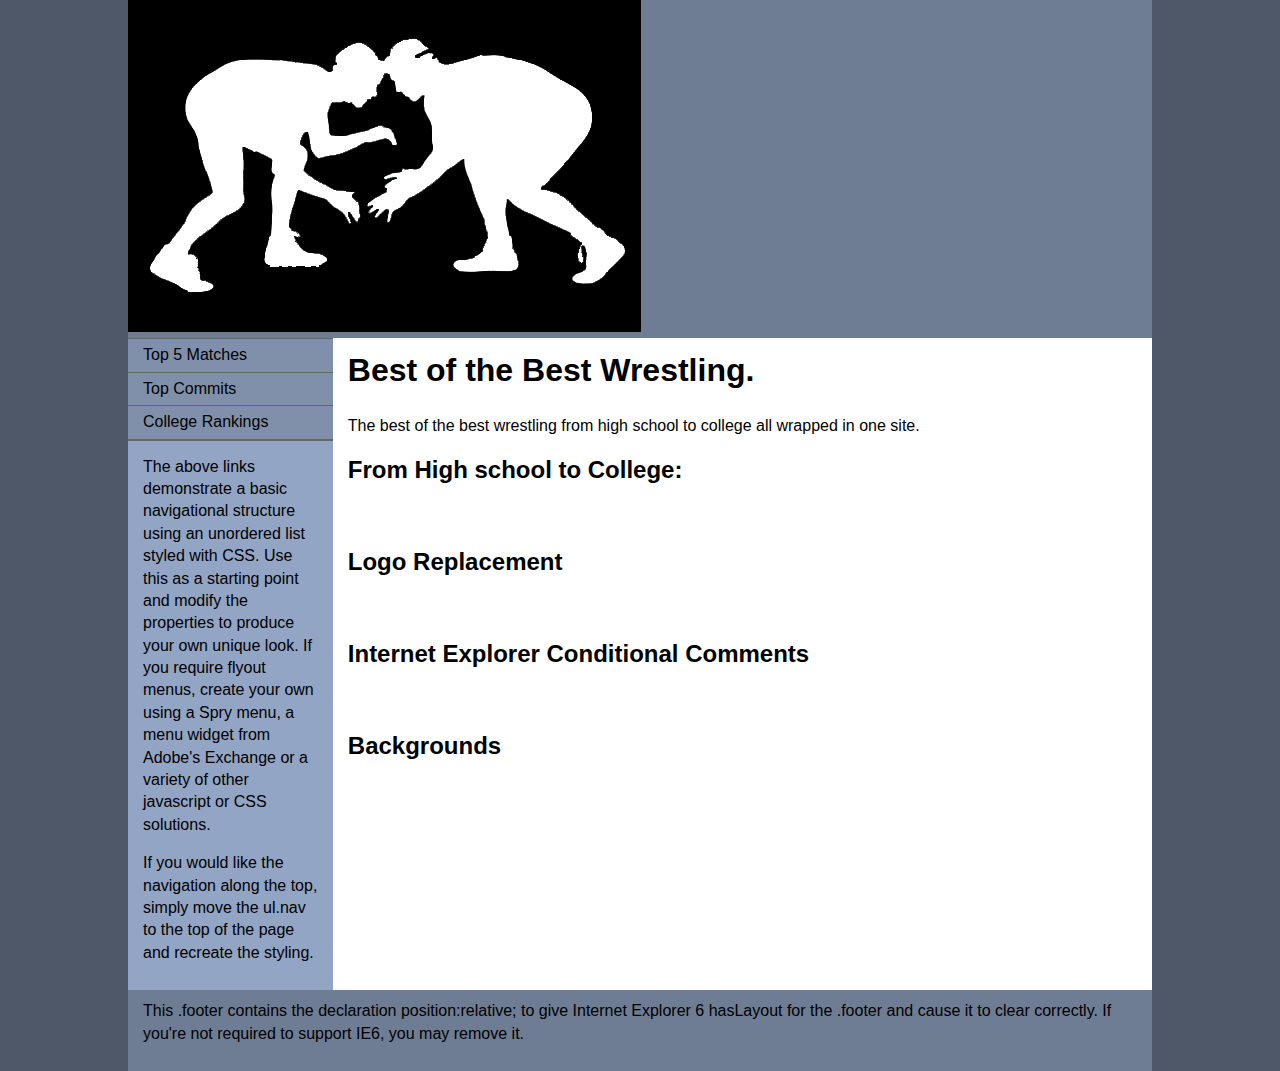
<file: wpd/Index.html>
<!doctype html>
<html>
<head>
<meta charset="utf-8">
<title>Homepage</title>
<link href="Main.css" rel="stylesheet" type="text/css"><!--[if lte IE 7]>
<style>
.content { margin-right: -1px; } /* this 1px negative margin can be placed on any of the columns in this layout with the same corrective effect. */
ul.nav a { zoom: 1; }  /* the zoom property gives IE the hasLayout trigger it needs to correct extra whiltespace between the links */
</style>
<![endif]-->
</head>

<body>

<div class="container">
  <div class="header"><a href="#"></a><img src="Images/logo.jpg">
    <!-- end .header --></div>
  <div class="sidebar1">
    <ul class="nav">
      <li><a href="top 10 matches/index.html">Top 5 Matches</a></li>
      <li><a href="top act/index.html">Top Commits</a></li>
      <li><a href="College Rankings/index.html">College Rankings</a></li>
      <li></li>
    </ul>
    <p> The above links demonstrate a basic navigational structure using an unordered list styled with CSS. Use this as a starting point and modify the properties to produce your own unique look. If you require flyout menus, create your own using a Spry menu, a menu widget from Adobe's Exchange or a variety of other javascript or CSS solutions.</p>
    <p>If you would like the navigation along the top, simply move the ul.nav to the top of the page and recreate the styling.</p>
    <!-- end .sidebar1 --></div>
  <div class="content">
    <h1>Best of the Best Wrestling.</h1>
    <p>The best of the best wrestling from high school to college all wrapped in one site.</p>
    <h2>From High school to College:</h2>
    <p>&nbsp;</p>
    <h2>Logo Replacement</h2>
    <p>&nbsp;</p>
    <h2>Internet Explorer Conditional Comments</h2>
    <p>&nbsp;</p>
    <h2>Backgrounds</h2>
    <p>&nbsp;</p>
    <!-- end .content --></div>
  <div class="footer">
    <p>This .footer contains the declaration position:relative; to give Internet Explorer 6 hasLayout for the .footer and cause it to clear correctly. If you're not required to support IE6, you may remove it.</p>
    <!-- end .footer --></div>
<!-- end .container --></div>
</body>
</html>
</file>
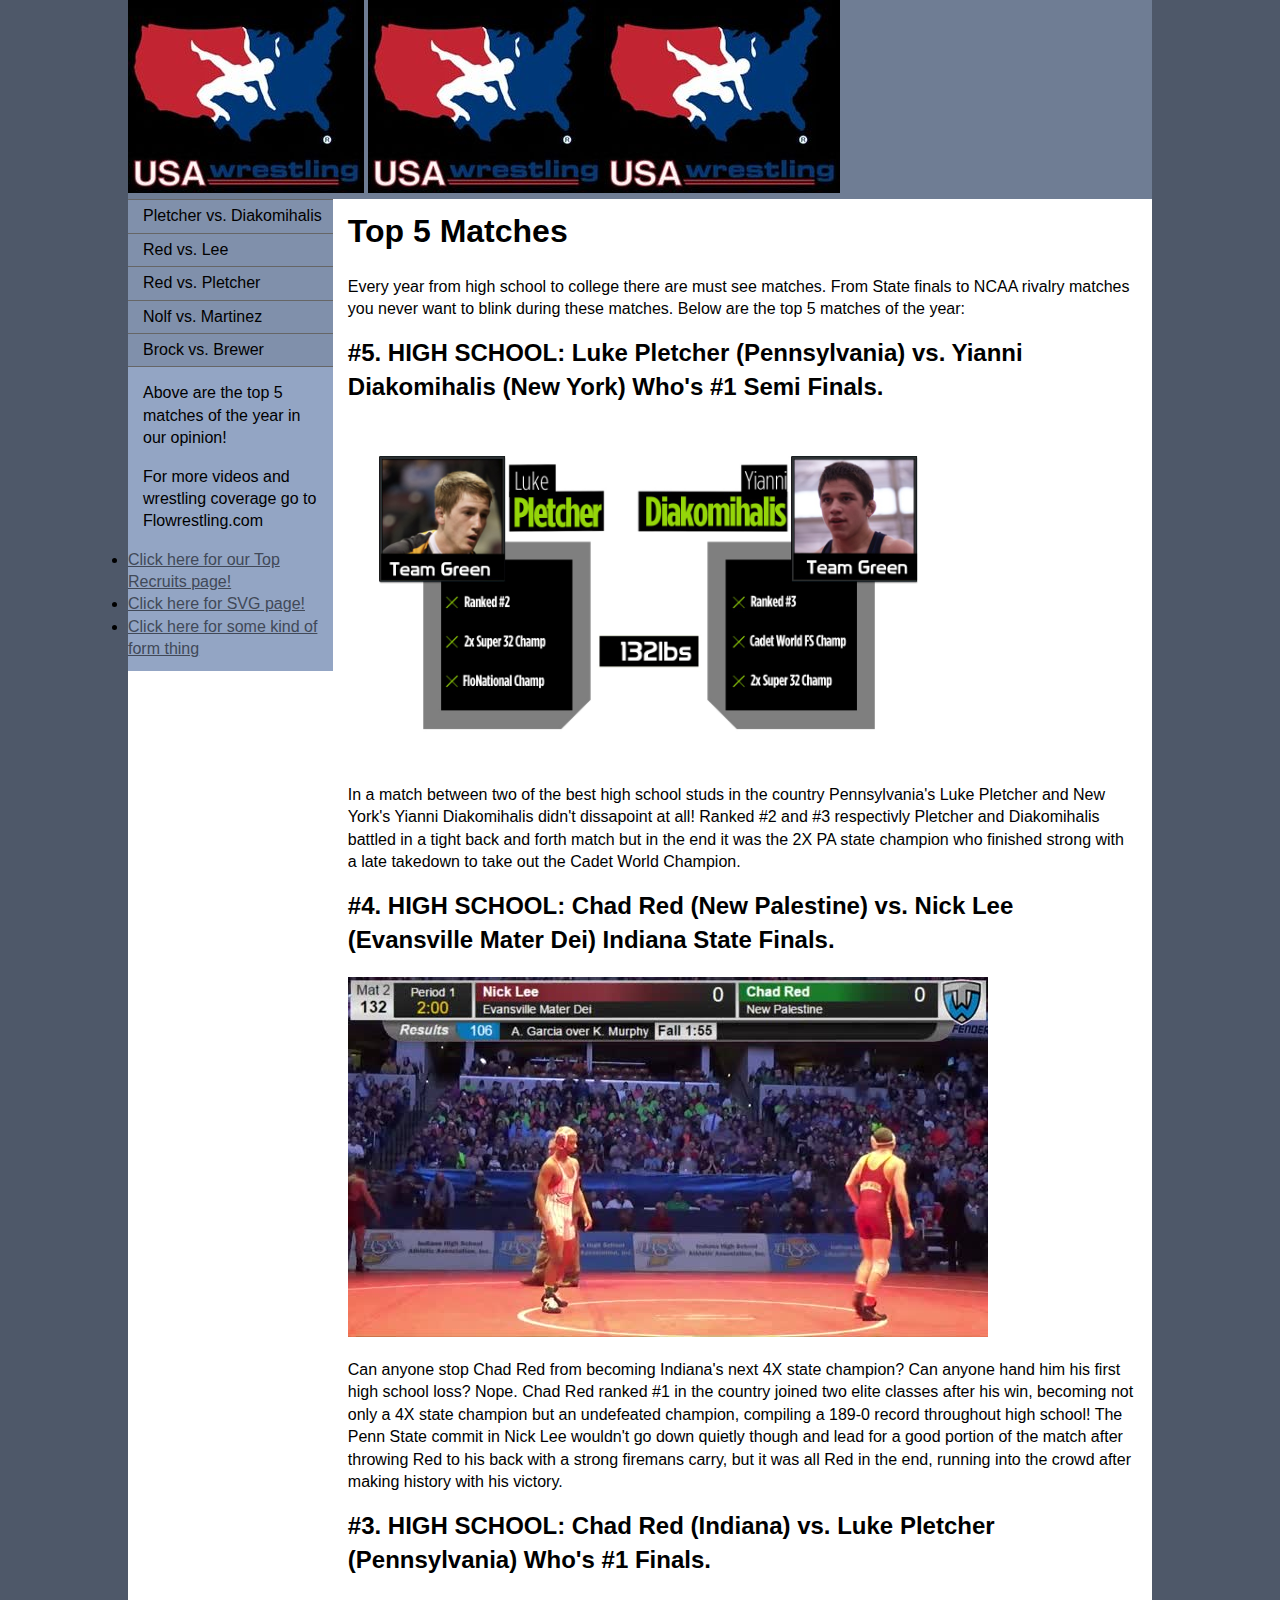
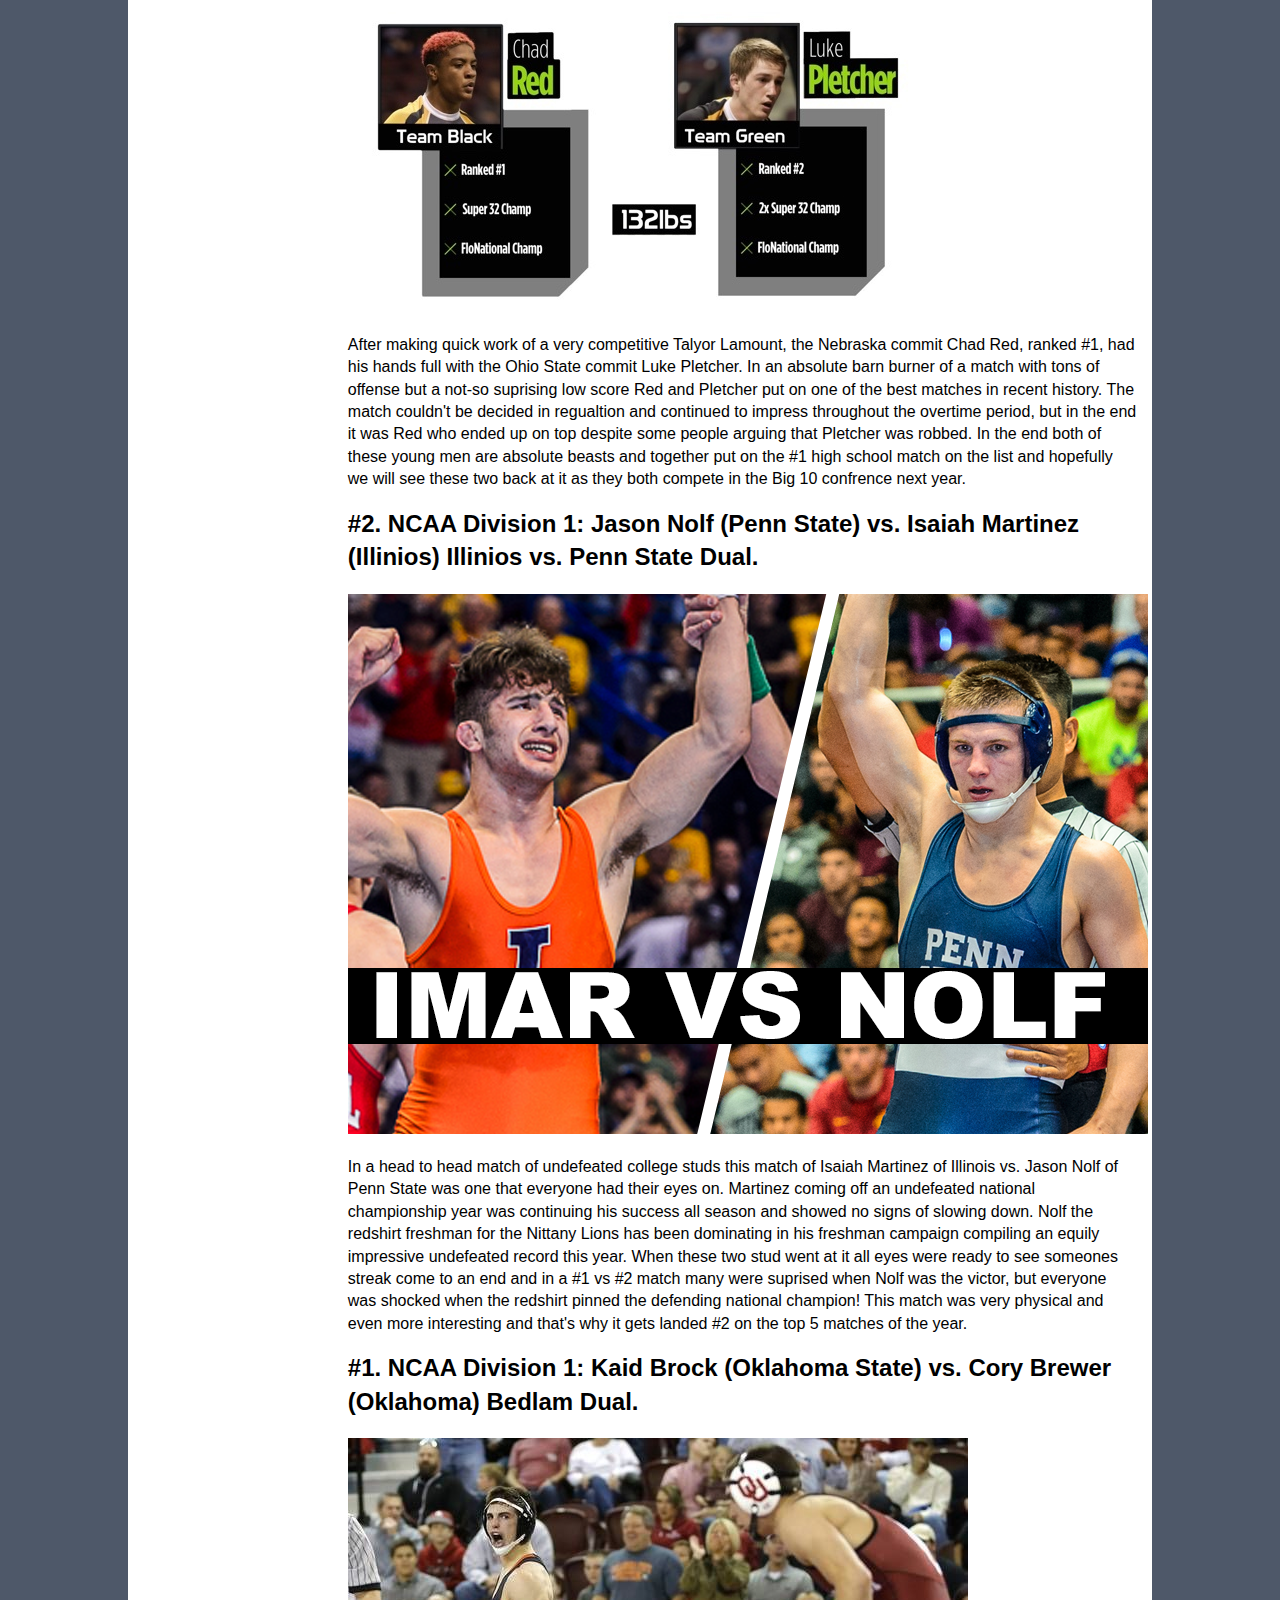
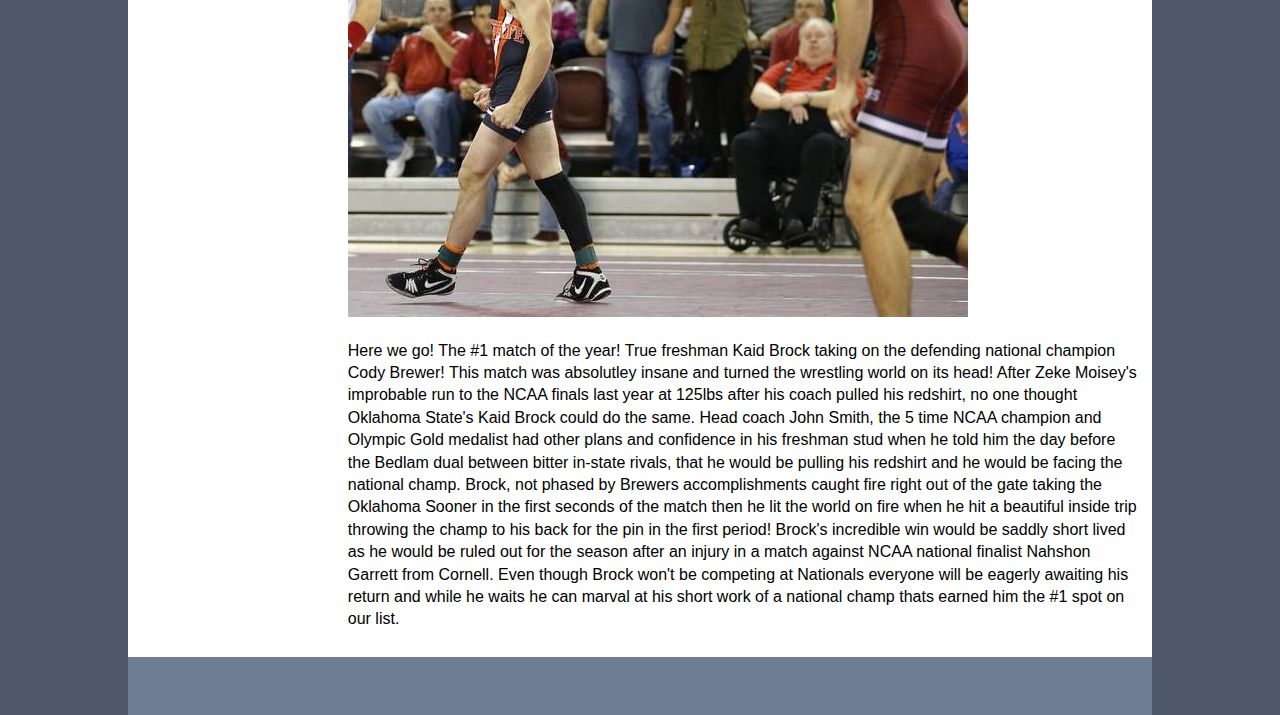
<file: wpd/index.html>
<!doctype html>
<html>
<head>
<meta charset="utf-8">
<title>Top 5  Matches</title>
<link href="Main.css" rel="stylesheet" type="text/css"><!--[if lte IE 7]>
<style>
.content { margin-right: -1px; } /* this 1px negative margin can be placed on any of the columns in this layout with the same corrective effect. */
ul.nav a { zoom: 1; }  /* the zoom property gives IE the hasLayout trigger it needs to correct extra whiltespace between the links */
</style>
<![endif]-->
</head>

<body>

<div class="container">
  <div class="header"><a href="#"><img src="Images/ncaalogo.jpg" ></a> 
    <!-- end .header --><a href="#"><img src="Images/ncaalogo.jpg" alt="" ></a><a href="#"><img src="Images/ncaalogo.jpg" alt="" ></a></div>
  <div class="sidebar1">
    <ul class="nav">
    <li><a href="http://www.flowrestling.org/video/798271-132lbs-match-luke-pletcher-pa-vs-yianni-diakomihalis-ny" target="_blank">Pletcher vs. Diakomihalis</a></li>
      <li><a href="https://www.youtube.com/watch?v=N1vKKOT0FKk" target="_blank">Red vs. Lee</a></li>
      <li><a href="http://www.flowrestling.org/video/798245-132lbs-match-chad-red-in-vs-luke-pletcher-pa" target="_blank">Red vs. Pletcher</a></li>
      <li><a href="https://www.youtube.com/watch?v=KYyL23UwLKI" target="_blank">Nolf vs. Martinez</a></li>
      <li><a href="https://www.youtube.com/watch?v=jeDPLxzB-Tg" target="_blank">Brock vs. Brewer</a></li>
    </ul>
    <p>Above are the top 5 matches of the year in our opinion! </p>
    <p>For more videos and wrestling coverage go to Flowrestling.com</p> 
    <li><a href="top act/index.html" target="_blank">Click here for our Top Recruits page!</a></li>
    <li><a href="../SVG/coffee_consumption.html" target="_blank">Click here for SVG page!</a></li>
    <li><a href="../forms/form.html" target="_blank">Click here for some kind of form thing</a></li>
  </div>
  
  <div class="content">
    <h1>Top 5 Matches</h1>
    <p>Every year from high school to college there are must see matches. From State finals to NCAA rivalry matches you never want to blink during these matches. Below are the top 5 matches of the year:    </p>
    <h2>#5. HIGH SCHOOL: Luke Pletcher (Pennsylvania) vs. Yianni Diakomihalis (New York) Who's #1 Semi Finals.</h2>
    <p><img src="Images/Yianni and Luke.jpg" width="602" height="338"></p>
    <p>In a match between two of the best high school studs in the country Pennsylvania's Luke Pletcher and New York's Yianni Diakomihalis didn't dissapoint at all! Ranked #2 and #3 respectivly Pletcher and Diakomihalis battled in a tight back and forth match but in the end it was the 2X PA state champion who finished strong with a late takedown to take out the Cadet World Champion.    </p>
    <h2>#4. HIGH SCHOOL: Chad Red (New Palestine) vs. Nick Lee (Evansville Mater Dei) Indiana State Finals.</h2>
    <p><img src="Images/redlee.jpg" width="640" height="360"><p/>
    <p>Can anyone stop Chad Red from becoming Indiana's next 4X state champion? Can anyone hand him his first high school loss? Nope. Chad Red ranked #1 in the country joined two elite classes after his win, becoming not only a 4X state champion but an undefeated champion, compiling a 189-0 record throughout high school! The Penn State commit in Nick Lee wouldn't go down quietly though and lead for a good portion of the match after throwing Red to his back with a strong firemans carry, but it was all Red in the end, running into the crowd after making history with his victory.</p>
    <h2>#3. HIGH SCHOOL: Chad Red (Indiana) vs. Luke Pletcher (Pennsylvania) Who's #1 Finals.</h2>
    <p><img src="Images/Red P.jpg" width="600" height="315"></p>
    <p>After making quick work of a very competitive Talyor Lamount, the Nebraska commit Chad Red, ranked #1, had his hands full with the Ohio State commit Luke Pletcher. In an absolute barn burner of a match with tons of offense but a not-so suprising low score Red and Pletcher put on one of the best matches in recent history. The match couldn't be decided in regualtion and continued to impress throughout the overtime period, but in the end it was Red who ended up on top despite some people arguing that Pletcher was robbed. In the end both of these young men are absolute beasts and together put on the #1 high school match on the list and hopefully we will see these two back at it as they both compete in the Big 10 confrence next year.</p>
    <h2>#2. NCAA Division 1:  Jason Nolf (Penn State) vs. Isaiah Martinez (Illinios) Illinios vs. Penn State Dual.</h2>
    <p><img src="Images/IMARNOLF.png" width="800" height="540"><p/>
    <p>In a head to head match of undefeated college studs this match of Isaiah Martinez of Illinois vs. Jason Nolf of Penn State was one that everyone had their eyes on. Martinez coming off an undefeated national championship year was continuing his success all season and showed no signs of slowing down. Nolf the redshirt freshman for the Nittany Lions has been dominating in his freshman campaign compiling an equily impressive undefeated record this year. When these two stud went at it all eyes were ready to see someones streak come to an end and in a #1 vs #2 match many were suprised when Nolf was the victor, but everyone was shocked when the redshirt pinned the defending national champion! This match was very physical and even more interesting and that's why it gets landed #2 on the top 5 matches of the year.</p>
    <h2>#1. NCAA Division 1: Kaid Brock (Oklahoma State) vs. Cory Brewer (Oklahoma) Bedlam Dual.</h2>
    <p><img src="Images/brockj.jpg" width="620" height="479"></p>
    <p>Here we go! The #1 match of the year! True freshman Kaid Brock taking on the defending national champion Cody Brewer! This match was absolutley insane and turned the wrestling world on its head! After Zeke Moisey's improbable run to the NCAA finals last year at 125lbs after his coach pulled his redshirt, no one thought Oklahoma State's Kaid Brock could do the same. Head coach John Smith, the 5 time NCAA champion and Olympic Gold medalist had other plans and confidence in his freshman stud when he told him the day before the Bedlam dual between bitter in-state rivals, that he would be pulling his redshirt and he would be facing the national champ. Brock, not phased by Brewers accomplishments caught fire right out of the gate taking the Oklahoma Sooner in the first seconds of the match then he lit the world on fire when he hit a beautiful inside trip throwing the champ to his back for the pin in the first period! Brock's incredible win would be saddly short lived as he would be ruled out for the season after an injury in a match against NCAA national finalist Nahshon Garrett from Cornell. Even though Brock won't be competing at Nationals everyone will be eagerly awaiting his return and while he waits he can marval at his short work of a national champ thats earned him the #1 spot on our list.</p>
  <!-- end .content --></div>
  <div class="footer">
    <p>&nbsp;</p>
    <!-- end .footer --></div>
  <!-- end .container --></div>
</body>
</html>
</file>
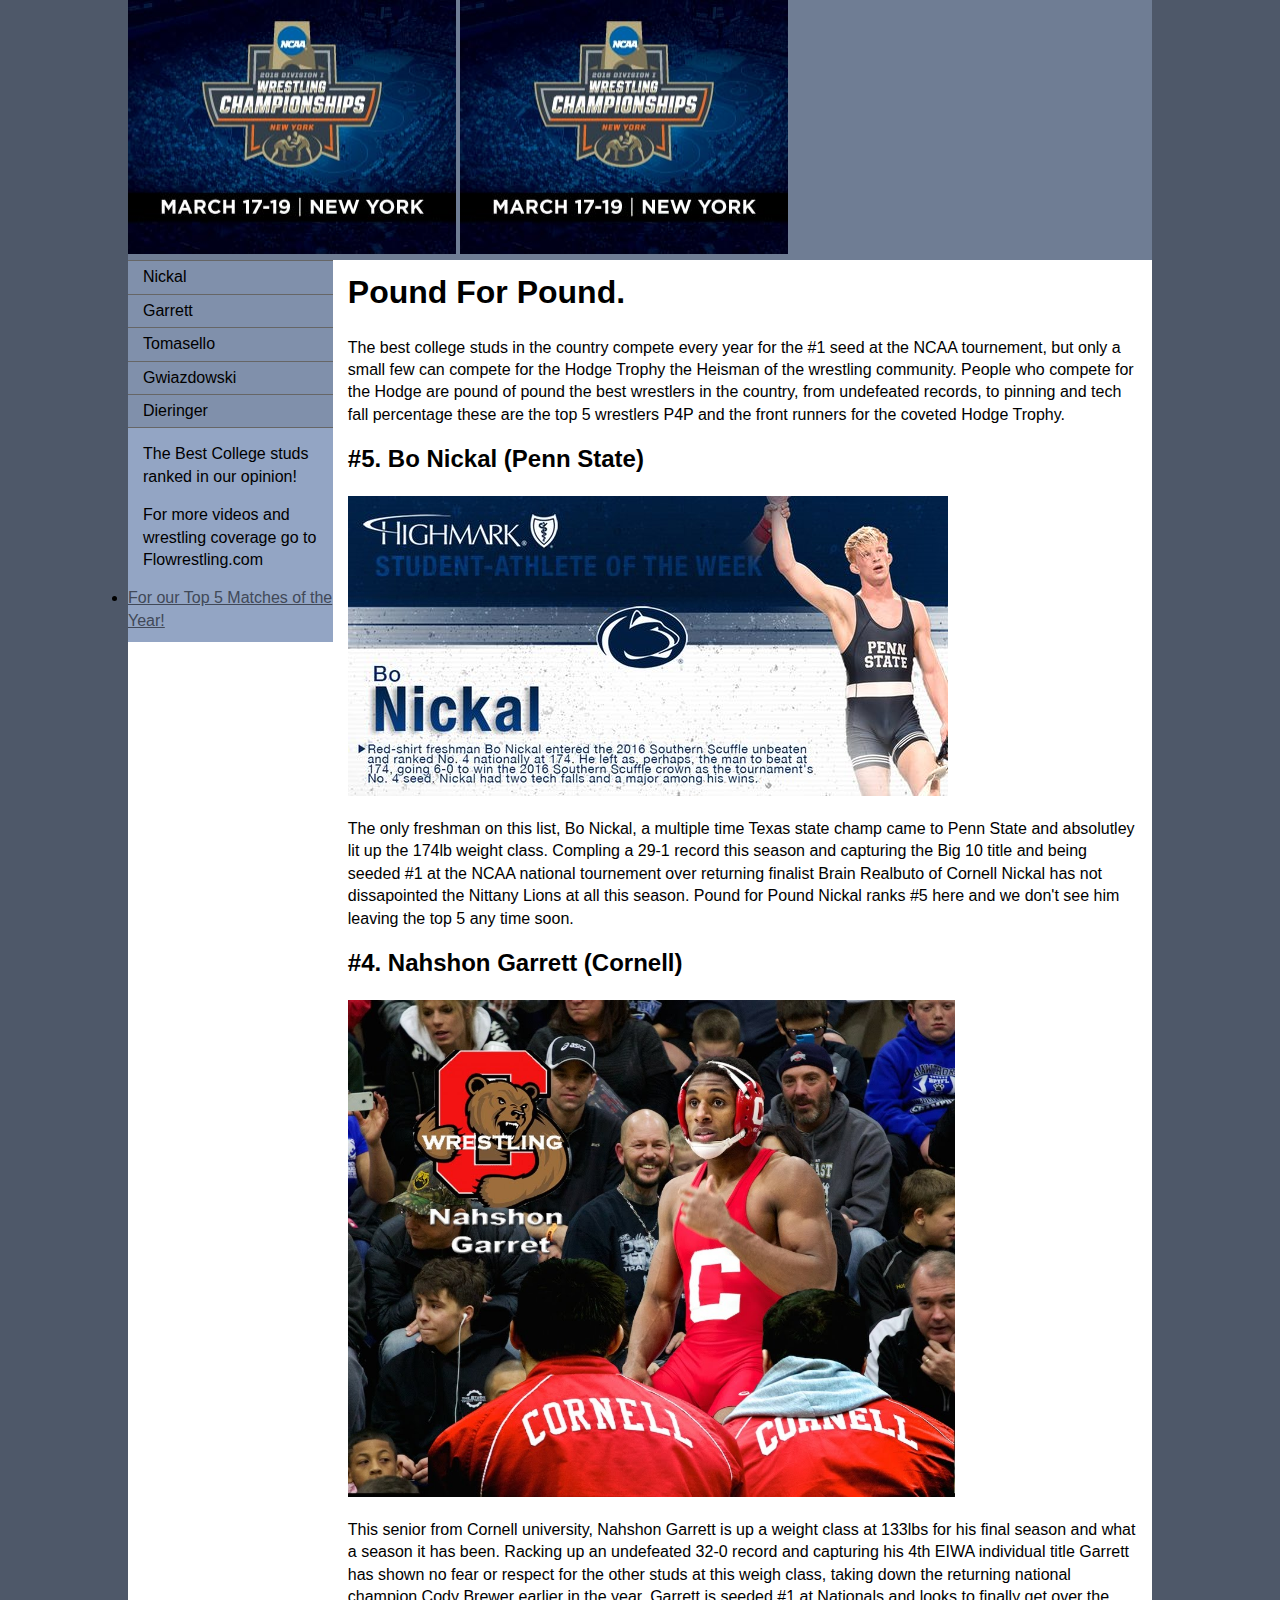
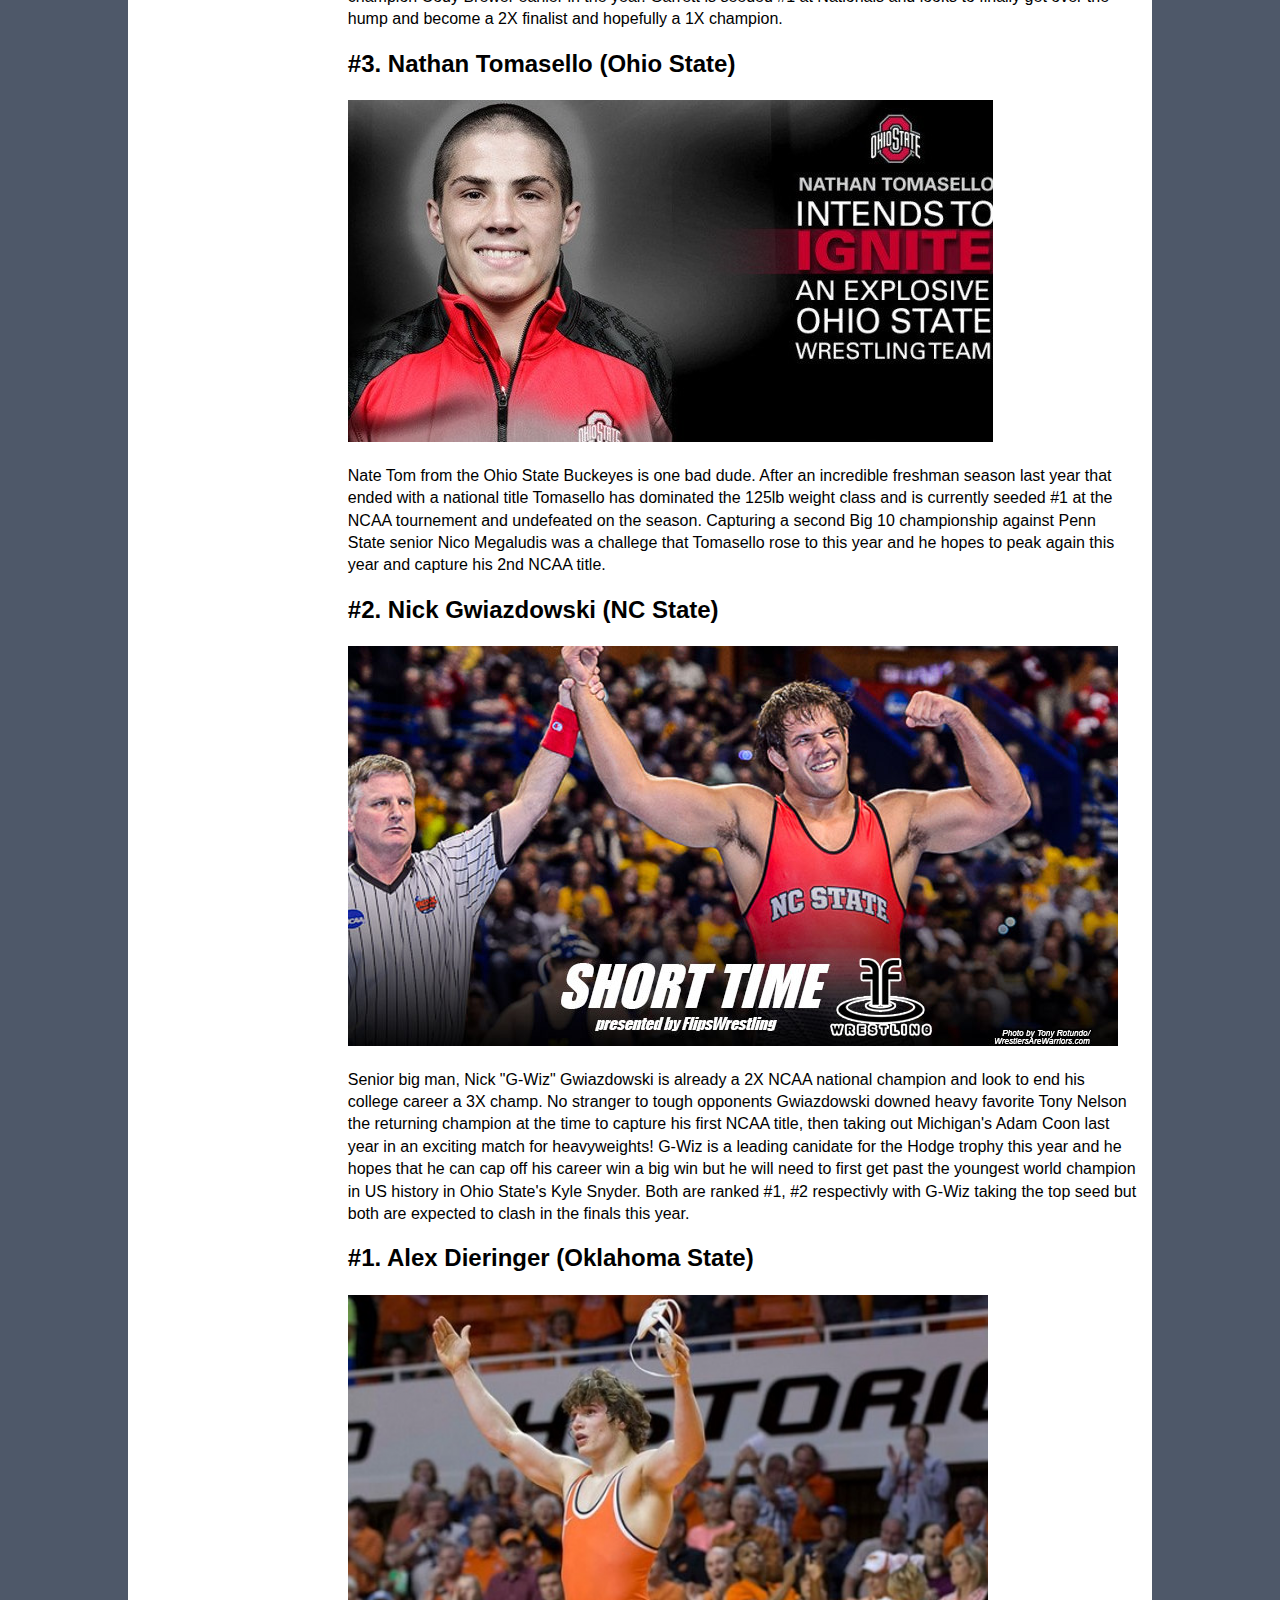
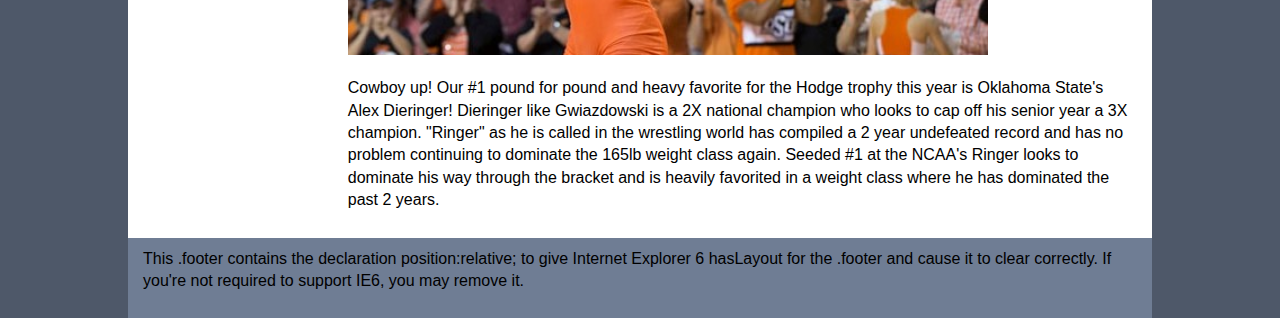
<file: wpd/College Rankings/index.html>
<!doctype html>
<html>
<head>
<meta charset="utf-8">
<title>Pound For Pound</title>
<link href="../Main.css" rel="stylesheet" type="text/css"><!--[if lte IE 7]>
<style>
.content { margin-right: -1px; } /* this 1px negative margin can be placed on any of the columns in this layout with the same corrective effect. */
ul.nav a { zoom: 1; }  /* the zoom property gives IE the hasLayout trigger it needs to correct extra whiltespace between the links */
</style>
<![endif]-->
</head>

<body>

<div class="container">
  <div class="header"><a href="#"><img src="../Images/NCAA-Wrestling-328x253.328.254.jpg"></a> 
    <!-- end .header --><a href="#"><img src="../Images/NCAA-Wrestling-328x253.328.254.jpg" alt=""></a></div>
  <div class="sidebar1">
    <ul class="nav">
     <li><a href="https://www.youtube.com/watch?v=64vZxg2rO-4" target="_blank">Nickal</a></li>
     <li><a href="https://www.youtube.com/watch?v=fFPAjnyAku8" target="_blank">Garrett</a></li>
     <li><a href="https://www.youtube.com/watch?v=iD1M7venogk" target="_blank">Tomasello</a></li>
     <li><a href="https://www.youtube.com/watch?v=z6uE758uMBc" target="_blank">Gwiazdowski</a></li>
     <li><a href="https://www.youtube.com/watch?v=uoNQmTd3XmE" target="_blank">Dieringer</a></li>
    </ul>
    <p>The Best College studs ranked in our opinion!</p>
    <p><!-- end .sidebar1 -->For more videos and wrestling coverage go to Flowrestling.com  </p>
    <li><a href="../top 10 matches/index.html" target="_blank">For our Top 5 Matches of the Year!</a></li>
  </div>
  <div class="content">
    <h1>Pound For Pound.</h1>
    <p>The best college studs in the country compete every year for the #1 seed at the NCAA tournement, but only a small few can compete for the Hodge Trophy the Heisman of the wrestling community. People who compete for the Hodge are pound of pound the best wrestlers in the country, from undefeated records, to pinning and tech fall percentage these are the top 5 wrestlers P4P and the front runners for the coveted Hodge Trophy.</p>
    <h2>#5. Bo Nickal (Penn State)</h2>
    <p><img src="../Images/nickaL.jpg" width="600" height="300"></p>
    <p>The only freshman on this list, Bo Nickal, a multiple time Texas state champ came to Penn State and absolutley lit up the 174lb weight class. Compling a 29-1 record this season and capturing the Big 10 title and being seeded #1 at the NCAA national tournement over returning finalist Brain Realbuto of Cornell Nickal has not dissapointed the Nittany Lions at all this season. Pound for Pound Nickal ranks #5 here and we don't see him leaving the top 5 any time soon.</p>
    <h2>#4. Nahshon Garrett (Cornell)</h2>
    <p><img src="../Images/t.jpg" width="607" height="497"></p>
    <p>This senior from Cornell university, Nahshon Garrett is up a weight class at 133lbs for his final season and what a season it has been. Racking up an undefeated 32-0 record and capturing his 4th EIWA individual title Garrett has shown no fear or respect for the other studs at this weigh class, taking down the returning national champion Cody Brewer earlier in the year. Garrett is seeded #1 at Nationals and looks to finally get over the hump and become a 2X finalist and hopefully a 1X champion.</p>
    <h2>#3. Nathan Tomasello (Ohio State)</h2>
    <p><img src="../Images/nattom.jpg" width="645" height="342"></p>
    <p>Nate Tom from the Ohio State Buckeyes is one bad dude. After an incredible freshman season last year that ended with a national title Tomasello has dominated the 125lb weight class and is currently seeded #1 at the NCAA tournement and undefeated on the season. Capturing a second Big 10 championship against Penn State senior Nico Megaludis was a challege that Tomasello rose to this year and he hopes to peak again this year and capture his 2nd NCAA title.</p>
    <h2>#2. Nick Gwiazdowski (NC State)</h2>
    <p><img src="../Images/gwiz-stwp.jpg" width="770" height="400"></p>
    <p>Senior big man, Nick &quot;G-Wiz&quot; Gwiazdowski is already a 2X NCAA national champion and look to end his college career a 3X champ. No stranger to tough opponents Gwiazdowski downed heavy favorite Tony Nelson the returning champion at the time to capture his first NCAA title, then taking out Michigan's Adam Coon last year in an exciting match for heavyweights! G-Wiz is a leading canidate for the Hodge trophy this year and he hopes that he can cap off his career win a big win but he will need to first get past the youngest world champion in US history in Ohio State's Kyle Snyder. Both are ranked #1, #2 respectivly with G-Wiz taking the top seed but both are expected to clash in the finals this year.</p>
    <h2>#1. Alex Dieringer (Oklahoma State)</h2>
    <p><img src="../Images/ringer.jpg" width="640" height="360"></p>
    <p>Cowboy up! Our #1 pound for pound and heavy favorite for the Hodge trophy this year is Oklahoma State's Alex Dieringer! Dieringer like Gwiazdowski is a 2X national champion who looks to cap off his senior year a 3X champion. &quot;Ringer&quot; as he is called in the wrestling world has compiled a 2 year undefeated record and has no problem continuing to dominate the 165lb weight class again. Seeded #1 at the NCAA's Ringer looks to dominate his way through the bracket and is heavily favorited in a weight class where he has dominated the past 2 years.</p>
    <!-- end .content --></div>
  <div class="footer">
    <p>This .footer contains the declaration position:relative; to give Internet Explorer 6 hasLayout for the .footer and cause it to clear correctly. If you're not required to support IE6, you may remove it.</p>
    <!-- end .footer --></div>
  <!-- end .container --></div>
</body>
</html>
</file>
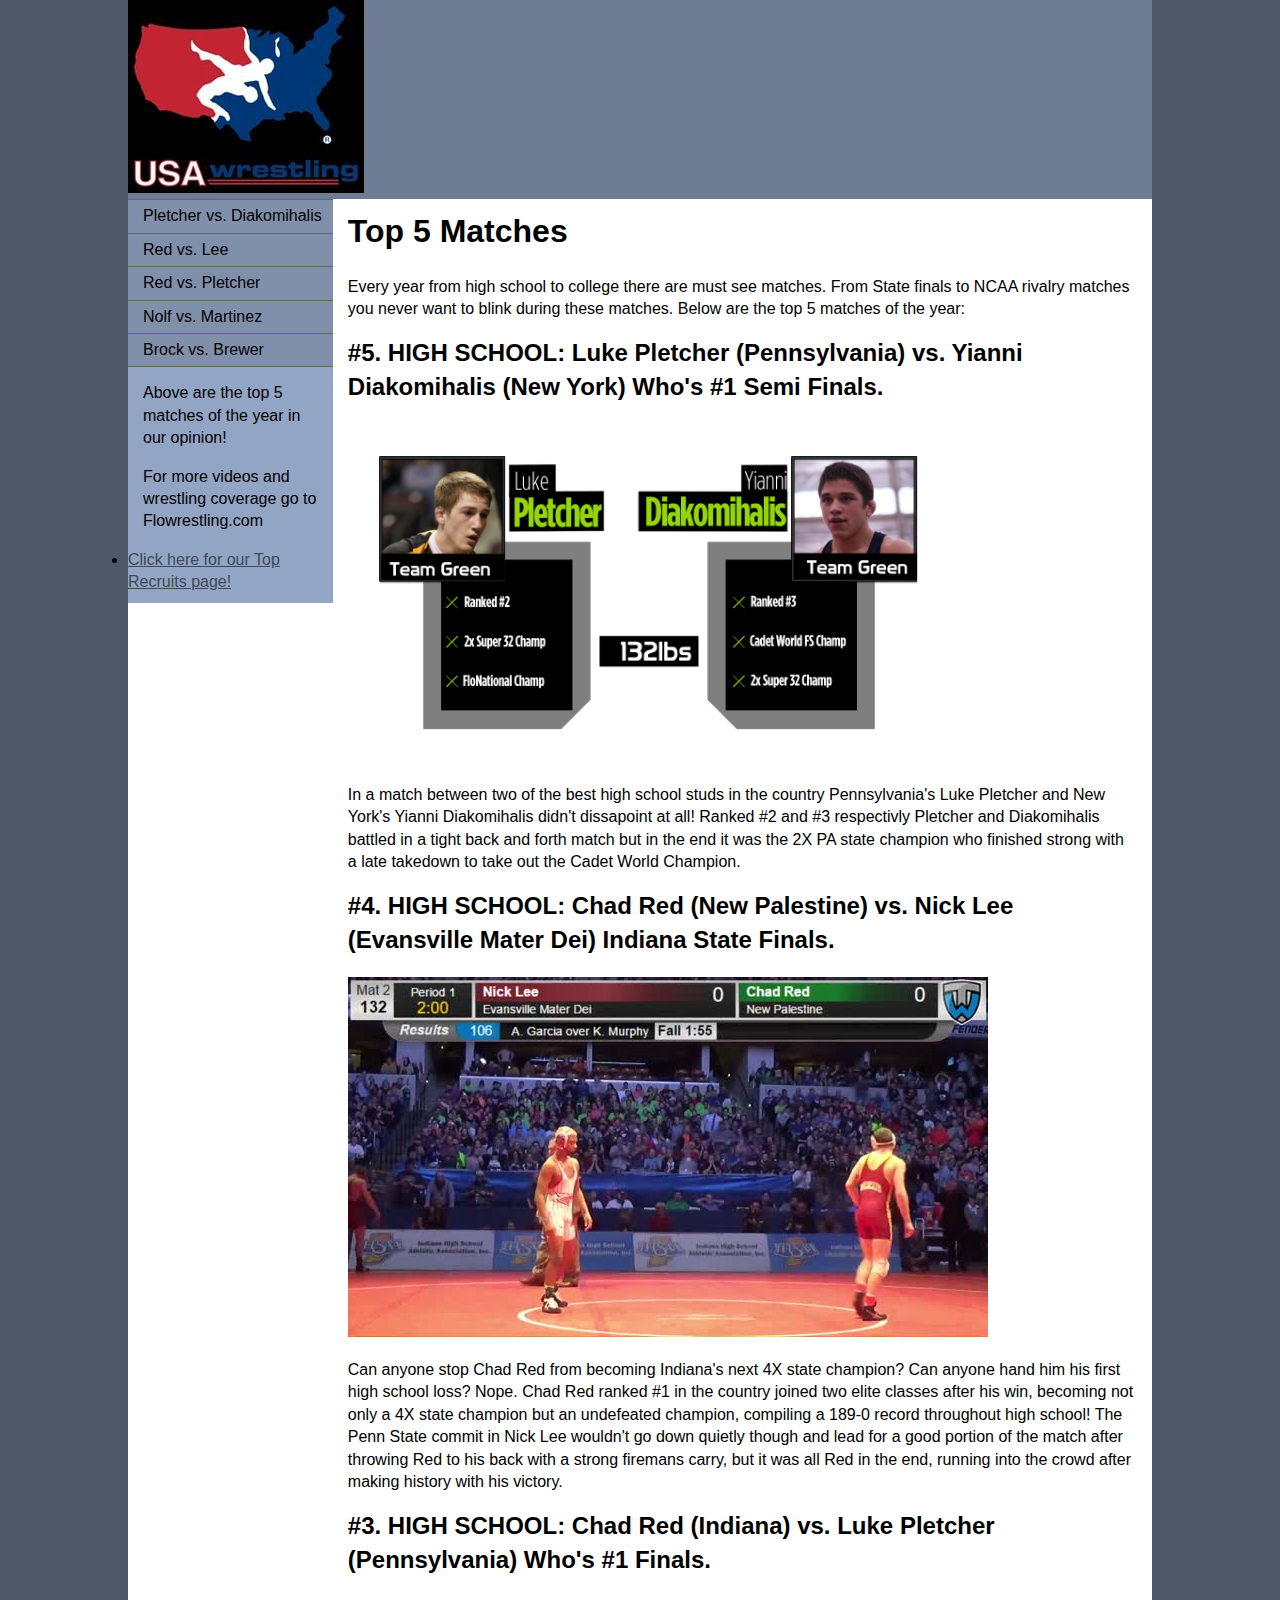
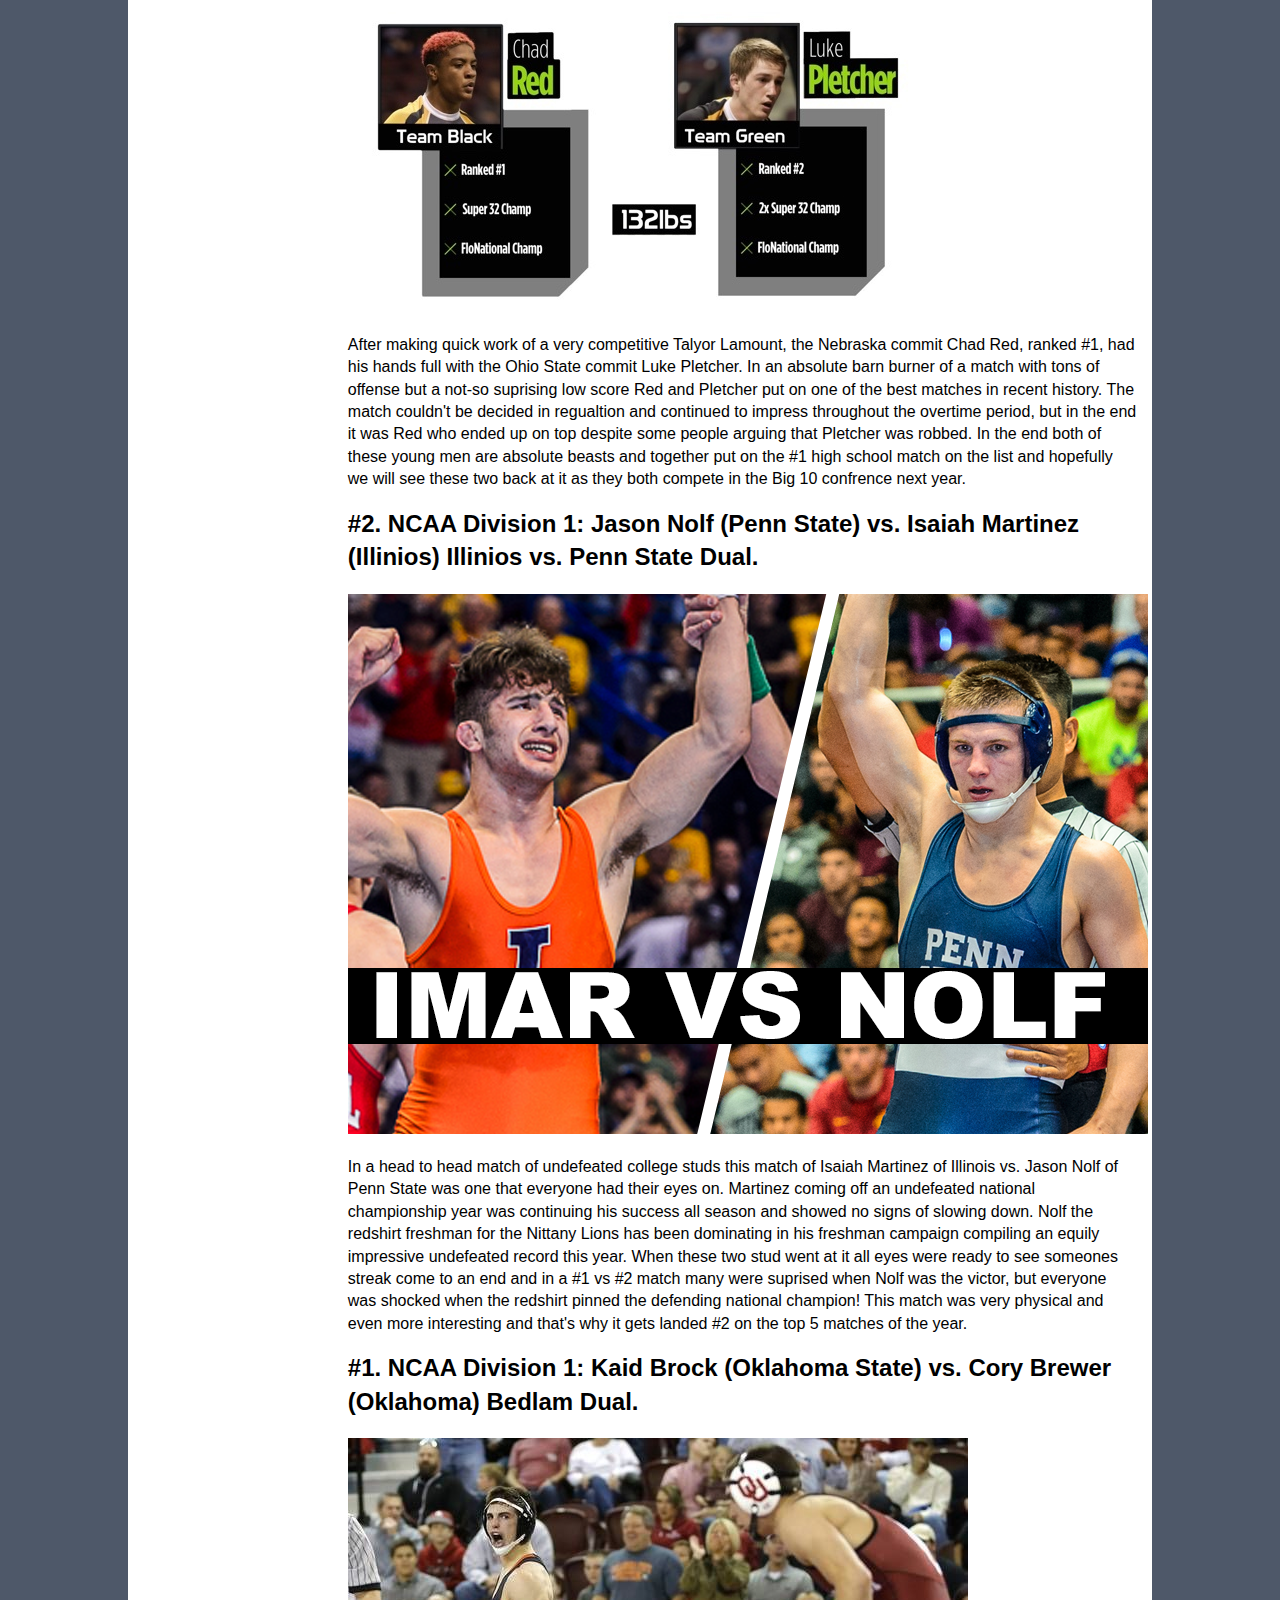
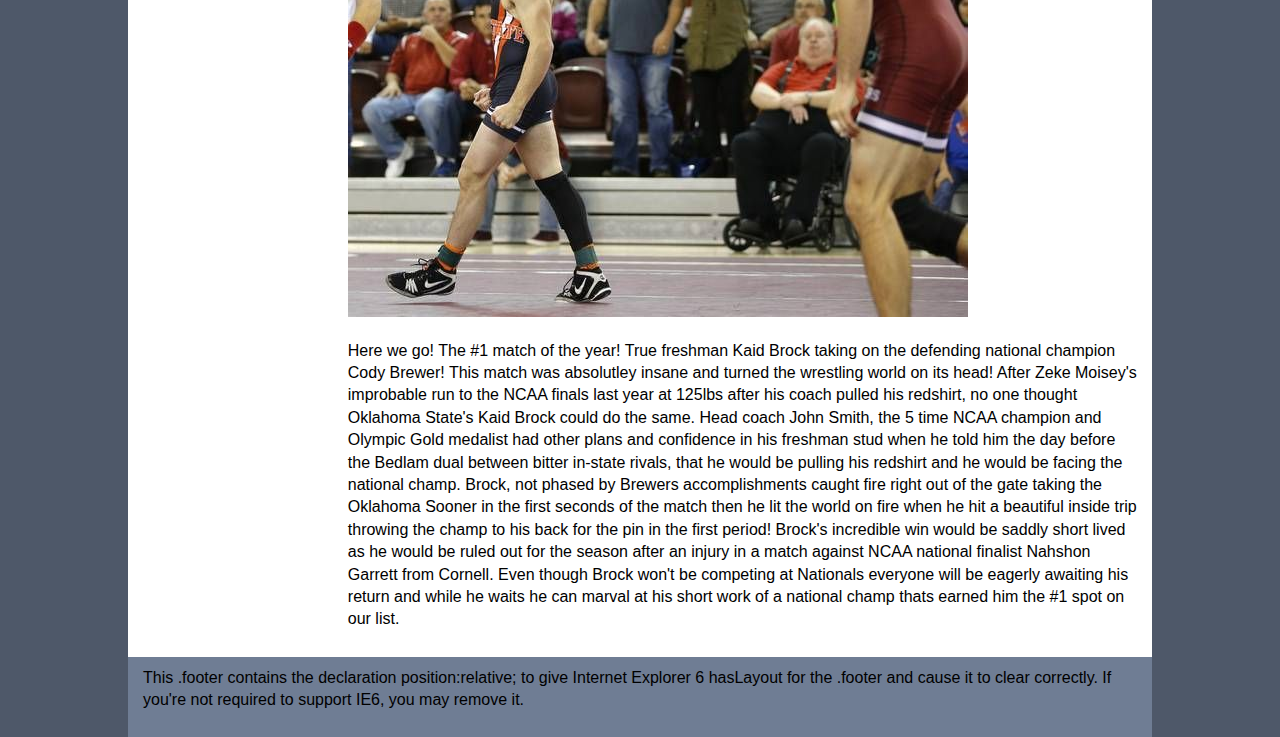
<file: wpd/top 10 matches/index.html>
<!doctype html>
<html>
<head>
<meta charset="utf-8">
<title>Top 5  Matches</title>
<link href="../Main.css" rel="stylesheet" type="text/css"><!--[if lte IE 7]>
<style>
.content { margin-right: -1px; } /* this 1px negative margin can be placed on any of the columns in this layout with the same corrective effect. */
ul.nav a { zoom: 1; }  /* the zoom property gives IE the hasLayout trigger it needs to correct extra whiltespace between the links */
</style>
<![endif]-->
</head>

<body>

<div class="container">
  <div class="header"><a href="#"><img src="../Images/ncaalogo.jpg" ></a> 
    <!-- end .header --></div>
  <div class="sidebar1">
    <ul class="nav">
    <li><a href="http://www.flowrestling.org/video/798271-132lbs-match-luke-pletcher-pa-vs-yianni-diakomihalis-ny" target="_blank">Pletcher vs. Diakomihalis</a></li>
      <li><a href="https://www.youtube.com/watch?v=N1vKKOT0FKk" target="_blank">Red vs. Lee</a></li>
      <li><a href="http://www.flowrestling.org/video/798245-132lbs-match-chad-red-in-vs-luke-pletcher-pa" target="_blank">Red vs. Pletcher</a></li>
      <li><a href="https://www.youtube.com/watch?v=KYyL23UwLKI" target="_blank">Nolf vs. Martinez</a></li>
      <li><a href="https://www.youtube.com/watch?v=jeDPLxzB-Tg" target="_blank">Brock vs. Brewer</a></li>
    </ul>
    <p>Above are the top 5 matches of the year in our opinion! </p>
    <p>For more videos and wrestling coverage go to Flowrestling.com</p>
        <li><a href="../index.html" target="_blank">Click here for our Top Recruits page!</a></li>
    
    <!-- end .sidebar1 --></div>
  <div class="content">
    <h1>Top 5 Matches</h1>
    <p>Every year from high school to college there are must see matches. From State finals to NCAA rivalry matches you never want to blink during these matches. Below are the top 5 matches of the year:    </p>
    <h2>#5. HIGH SCHOOL: Luke Pletcher (Pennsylvania) vs. Yianni Diakomihalis (New York) Who's #1 Semi Finals.</h2>
    <p><img src="../Images/Yianni and Luke.jpg" width="602" height="338"></p>
    <p>In a match between two of the best high school studs in the country Pennsylvania's Luke Pletcher and New York's Yianni Diakomihalis didn't dissapoint at all! Ranked #2 and #3 respectivly Pletcher and Diakomihalis battled in a tight back and forth match but in the end it was the 2X PA state champion who finished strong with a late takedown to take out the Cadet World Champion.    </p>
    <h2>#4. HIGH SCHOOL: Chad Red (New Palestine) vs. Nick Lee (Evansville Mater Dei) Indiana State Finals.</h2>
    <p><img src="../Images/redlee.jpg" width="640" height="360"><p/>
    <p>Can anyone stop Chad Red from becoming Indiana's next 4X state champion? Can anyone hand him his first high school loss? Nope. Chad Red ranked #1 in the country joined two elite classes after his win, becoming not only a 4X state champion but an undefeated champion, compiling a 189-0 record throughout high school! The Penn State commit in Nick Lee wouldn't go down quietly though and lead for a good portion of the match after throwing Red to his back with a strong firemans carry, but it was all Red in the end, running into the crowd after making history with his victory.</p>
    <h2>#3. HIGH SCHOOL: Chad Red (Indiana) vs. Luke Pletcher (Pennsylvania) Who's #1 Finals.</h2>
    <p><img src="../Images/Red P.jpg" width="600" height="315"></p>
    <p>After making quick work of a very competitive Talyor Lamount, the Nebraska commit Chad Red, ranked #1, had his hands full with the Ohio State commit Luke Pletcher. In an absolute barn burner of a match with tons of offense but a not-so suprising low score Red and Pletcher put on one of the best matches in recent history. The match couldn't be decided in regualtion and continued to impress throughout the overtime period, but in the end it was Red who ended up on top despite some people arguing that Pletcher was robbed. In the end both of these young men are absolute beasts and together put on the #1 high school match on the list and hopefully we will see these two back at it as they both compete in the Big 10 confrence next year.</p>
    <h2>#2. NCAA Division 1:  Jason Nolf (Penn State) vs. Isaiah Martinez (Illinios) Illinios vs. Penn State Dual.</h2>
    <p><img src="../Images/IMARNOLF.png" width="800" height="540"><p/>
    <p>In a head to head match of undefeated college studs this match of Isaiah Martinez of Illinois vs. Jason Nolf of Penn State was one that everyone had their eyes on. Martinez coming off an undefeated national championship year was continuing his success all season and showed no signs of slowing down. Nolf the redshirt freshman for the Nittany Lions has been dominating in his freshman campaign compiling an equily impressive undefeated record this year. When these two stud went at it all eyes were ready to see someones streak come to an end and in a #1 vs #2 match many were suprised when Nolf was the victor, but everyone was shocked when the redshirt pinned the defending national champion! This match was very physical and even more interesting and that's why it gets landed #2 on the top 5 matches of the year.</p>
    <h2>#1. NCAA Division 1: Kaid Brock (Oklahoma State) vs. Cory Brewer (Oklahoma) Bedlam Dual.</h2>
    <p><img src="../Images/brockj.jpg" width="620" height="479"></p>
    <p>Here we go! The #1 match of the year! True freshman Kaid Brock taking on the defending national champion Cody Brewer! This match was absolutley insane and turned the wrestling world on its head! After Zeke Moisey's improbable run to the NCAA finals last year at 125lbs after his coach pulled his redshirt, no one thought Oklahoma State's Kaid Brock could do the same. Head coach John Smith, the 5 time NCAA champion and Olympic Gold medalist had other plans and confidence in his freshman stud when he told him the day before the Bedlam dual between bitter in-state rivals, that he would be pulling his redshirt and he would be facing the national champ. Brock, not phased by Brewers accomplishments caught fire right out of the gate taking the Oklahoma Sooner in the first seconds of the match then he lit the world on fire when he hit a beautiful inside trip throwing the champ to his back for the pin in the first period! Brock's incredible win would be saddly short lived as he would be ruled out for the season after an injury in a match against NCAA national finalist Nahshon Garrett from Cornell. Even though Brock won't be competing at Nationals everyone will be eagerly awaiting his return and while he waits he can marval at his short work of a national champ thats earned him the #1 spot on our list.</p>
  <!-- end .content --></div>
  <div class="footer">
    <p>This .footer contains the declaration position:relative; to give Internet Explorer 6 hasLayout for the .footer and cause it to clear correctly. If you're not required to support IE6, you may remove it.</p>
    <!-- end .footer --></div>
  <!-- end .container --></div>
</body>
</html>
</file>
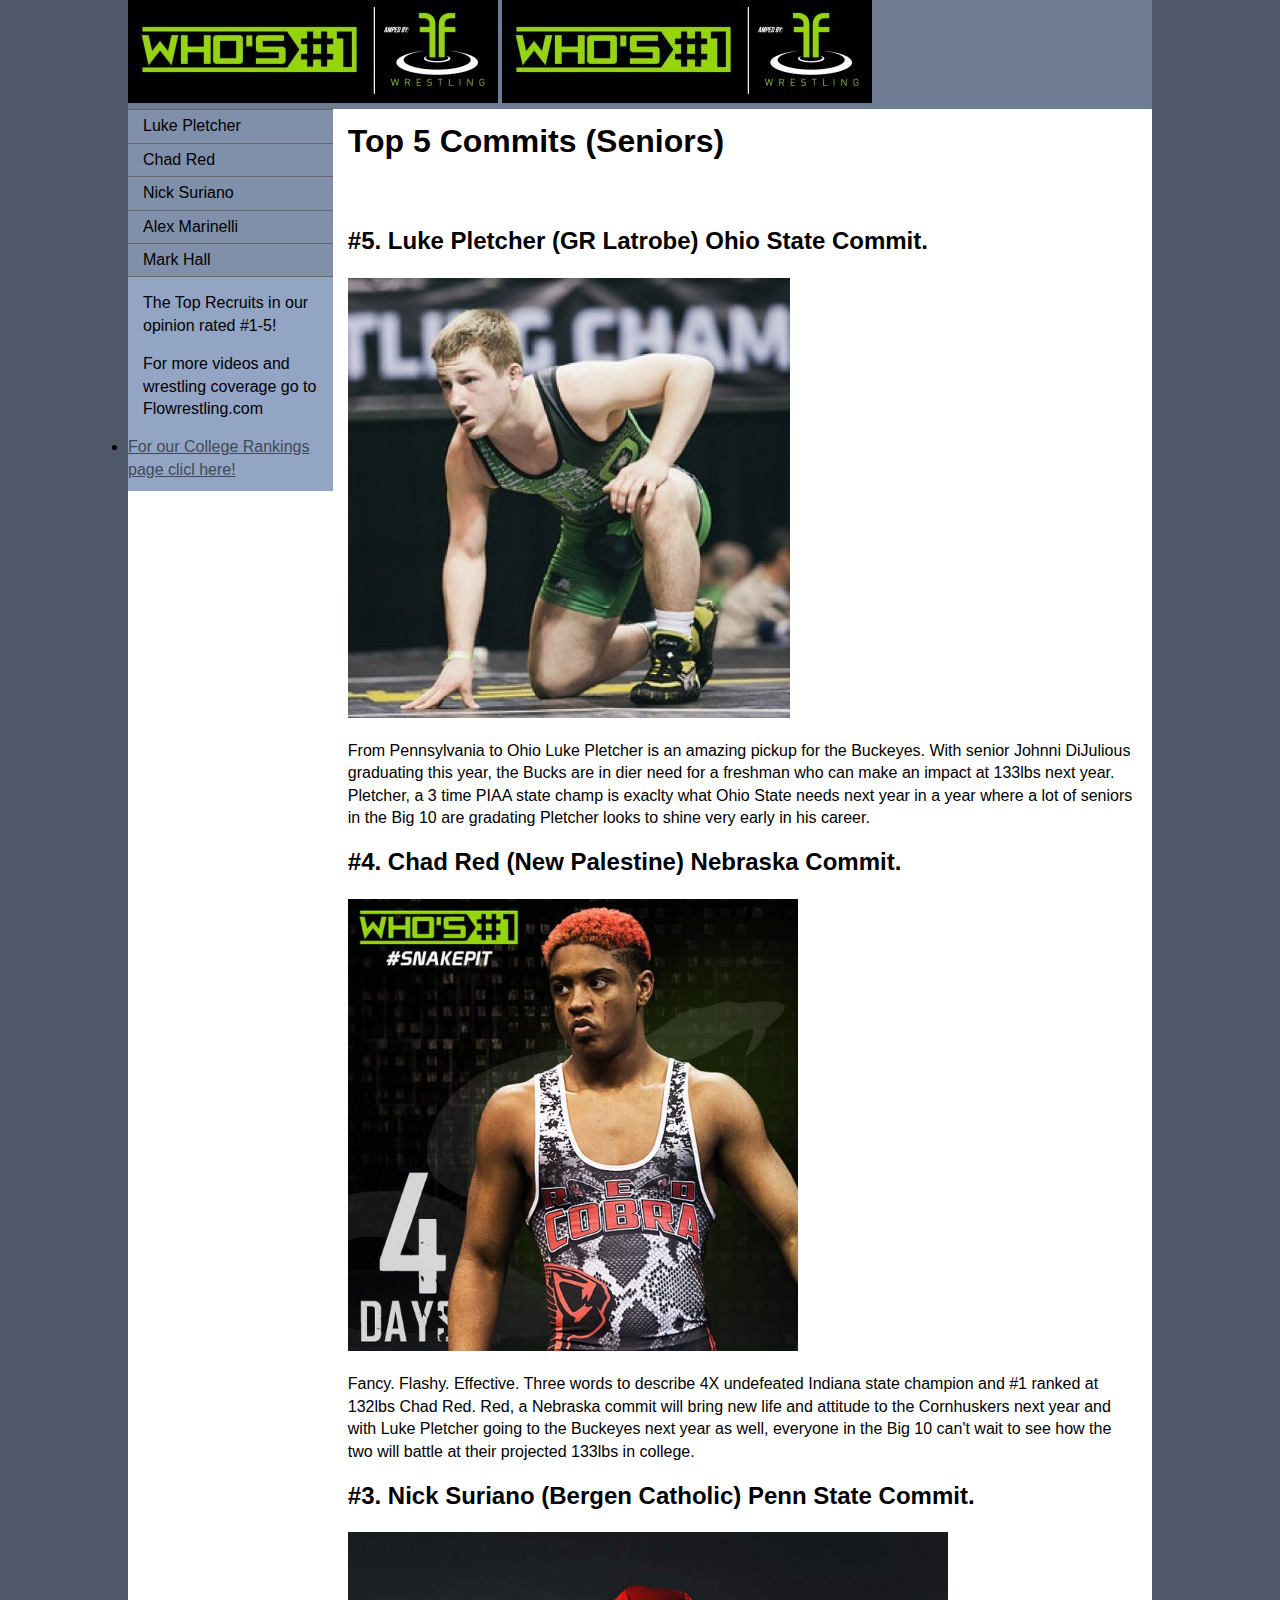
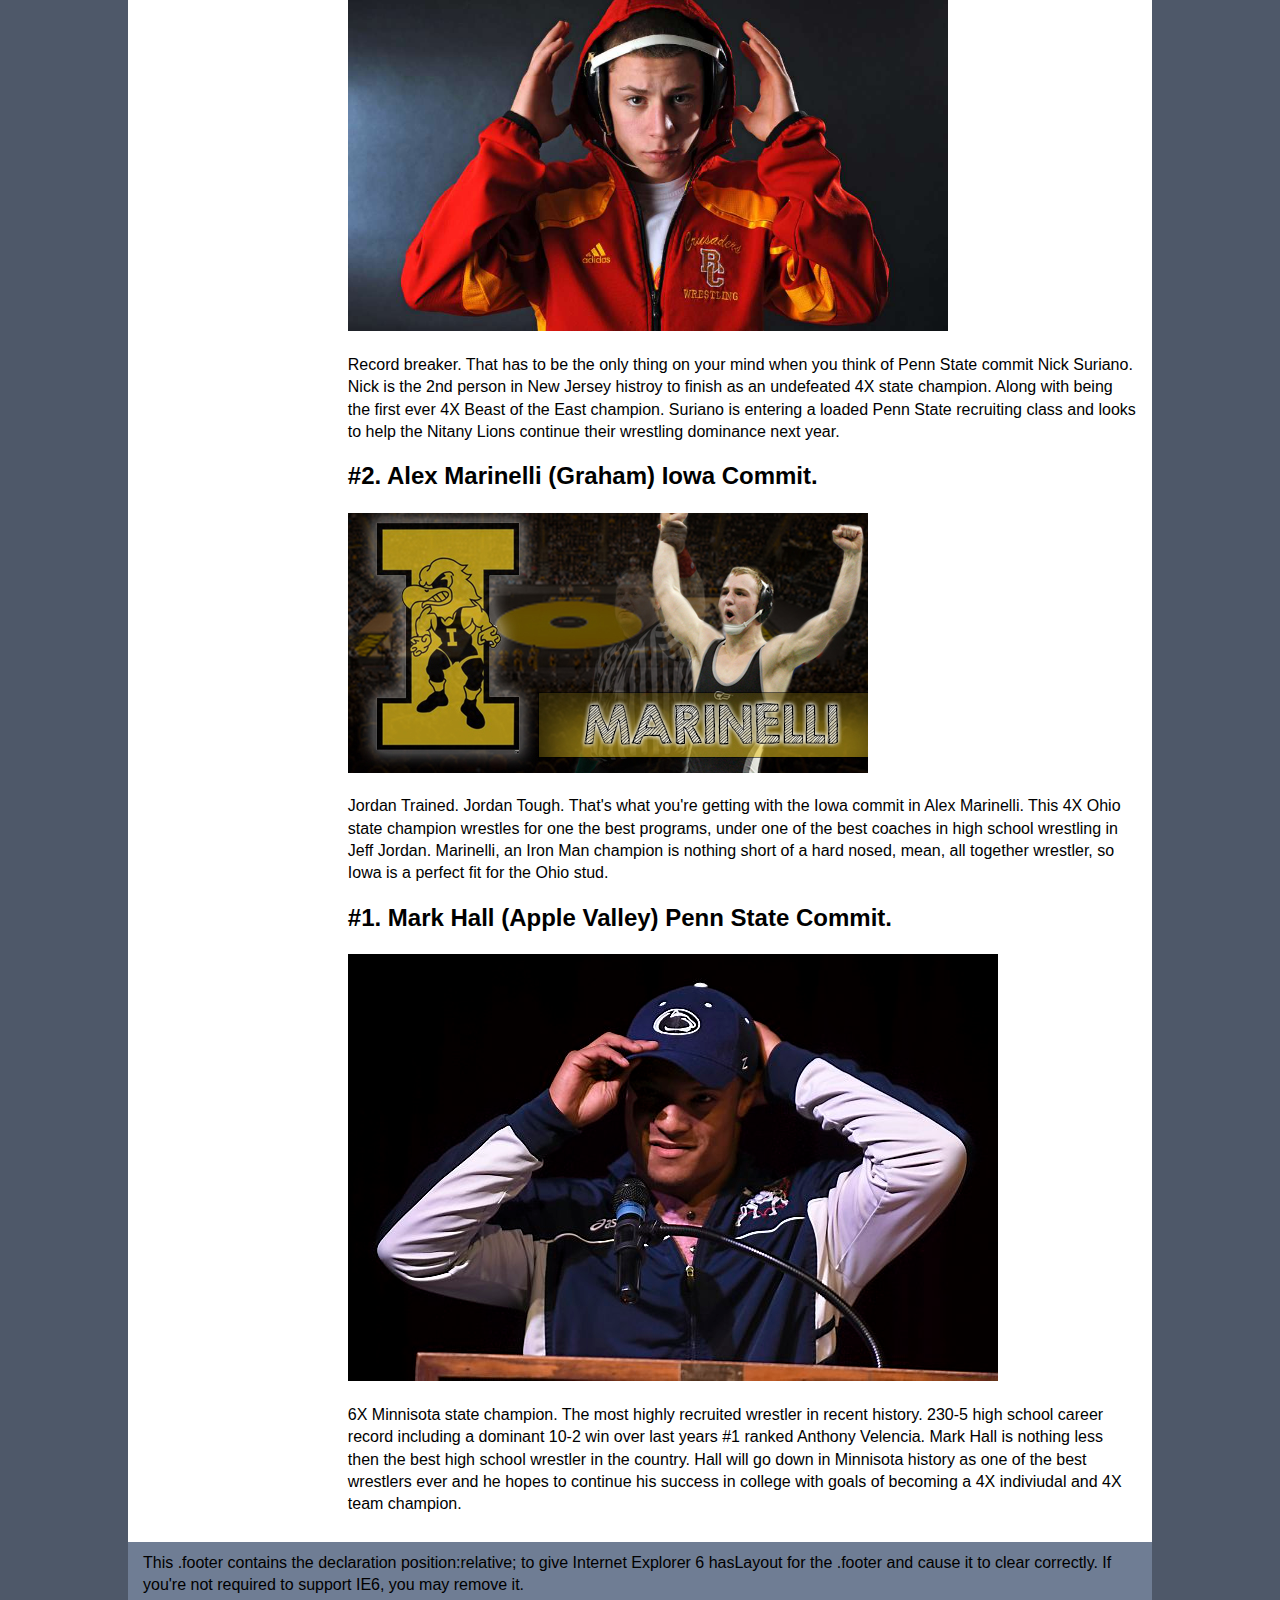
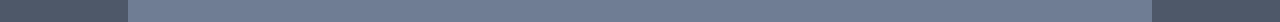
<file: wpd/top act/index.html>
<!doctype html>
<html>
<head>
<meta charset="utf-8">
<title>Top Commits</title>
<link href="../Main.css" rel="stylesheet" type="text/css"><!--[if lte IE 7]>
<style>
.content { margin-right: -1px; } /* this 1px negative margin can be placed on any of the columns in this layout with the same corrective effect. */
ul.nav a { zoom: 1; }  /* the zoom property gives IE the hasLayout trigger it needs to correct extra whiltespace between the links */
</style>
<![endif]-->
</head>

<body>

<div class="container">
  <div class="header"><a href="#"><img src="../Images/whos1.jpg" ></a> 
    <!-- end .header --><a href="#"><img src="../Images/whos1.jpg" alt="" ></a></div>
  <div class="sidebar1">
    <ul class="nav">
      <li><a href="http://www.flowrestling.org/people/15867-luke-pletcher" target="_blank">Luke Pletcher</a></li>
       <li><a href="http://www.flowrestling.org/people/16322-chad-red" target="_blank">Chad Red</a></li>
       <li><a href="http://www.flowrestling.org/people/16300-nick-suriano" target="_blank">Nick Suriano</a></li>
      <li><a href="http://www.flowrestling.org/people/16309-alex-marinelli" target="_blank">Alex Marinelli</a></li>
      <li><a href="http://www.flowrestling.org/people/7972-mark-hall" target="_blank">Mark Hall</a></li>
    </ul>
    <p>The Top Recruits in our opinion rated #1-5!</p>
    <p><!-- end .sidebar1 -->For more videos and wrestling coverage go to Flowrestling.com </p>
    <li><a href="../College Rankings/index.html" target="_blank">For our College Rankings page clicl here!</a></li>
  </div>
  <div class="content">
    <h1>Top 5 Commits (Seniors)</h1>
    <p>&nbsp;</p>
    <h2>#5. Luke Pletcher (GR Latrobe) Ohio State Commit.</h2>
    <p><img src="../Images/889302_3pQhFPyP3G6de5et4BOR_xl.jpg" width="442" height="440"></p>
    <p>From Pennsylvania to Ohio Luke Pletcher is an amazing pickup for the Buckeyes. With senior Johnni DiJulious graduating this year, the Bucks are in dier need for a freshman who can make an impact at 133lbs next year. Pletcher, a 3 time PIAA state champ is exaclty what Ohio State needs next year in a year where a lot of seniors in the Big 10 are gradating Pletcher looks to shine very early in his career.</p>
    <h2>#4. Chad Red (New Palestine) Nebraska Commit.</h2>
    <p><img src="../Images/red.jpg" width="450" height="452"></p>
    <p>Fancy. Flashy. Effective. Three words to describe 4X undefeated Indiana state champion and #1 ranked at 132lbs Chad Red. Red, a Nebraska commit will bring new life and attitude to the Cornhuskers next year and with Luke Pletcher going to the Buckeyes next year as well, everyone in the Big 10 can't wait to see how the two will battle at their projected 133lbs in college.</p>
    <h2>#3. Nick Suriano (Bergen Catholic) Penn State Commit.</h2>
    <p><img src="../Images/nicksuriano.jpg" width="600" height="399"></p>
    <p>Record breaker. That has to be the only thing on your mind when you think of Penn State commit Nick Suriano. Nick is the 2nd person in New Jersey histroy to finish as an undefeated 4X state champion. Along with being the first ever 4X Beast of the East champion. Suriano is entering a loaded Penn State recruiting class and looks to help the Nitany Lions continue their wrestling dominance next year.</p>
    <h2>#2. Alex Marinelli (Graham) Iowa Commit.</h2>
    <p><img src="../Images/marinelli.jpg" width="520" height="260"></p>
    <p>Jordan Trained. Jordan Tough. That's what you're getting with the Iowa commit in Alex Marinelli. This 4X Ohio state champion wrestles for one the best programs, under one of the best coaches in high school wrestling in Jeff Jordan. Marinelli, an Iron Man champion is nothing short of a hard nosed, mean, all together wrestler, so Iowa is a perfect fit for the Ohio stud.</p>
    <h2>#1. Mark Hall (Apple Valley) Penn State Commit.</h2>
    <p><img src="../Images/markhallpsu.jpg" width="650" height="427"></p>
    <p>6X Minnisota state champion. The most highly recruited wrestler in recent history. 230-5 high school career record including a dominant 10-2 win over last years #1 ranked Anthony Velencia. Mark Hall is nothing less then the best high school wrestler in the country. Hall will go down in Minnisota history as one of the best wrestlers ever and he hopes to continue his success in college with goals of becoming a 4X indiviudal and 4X team champion.</p>
  <!-- end .content --></div>
  <div class="footer">
    <p>This .footer contains the declaration position:relative; to give Internet Explorer 6 hasLayout for the .footer and cause it to clear correctly. If you're not required to support IE6, you may remove it.</p>
    <!-- end .footer --></div>
  <!-- end .container --></div>
</body>
</html>
</file>
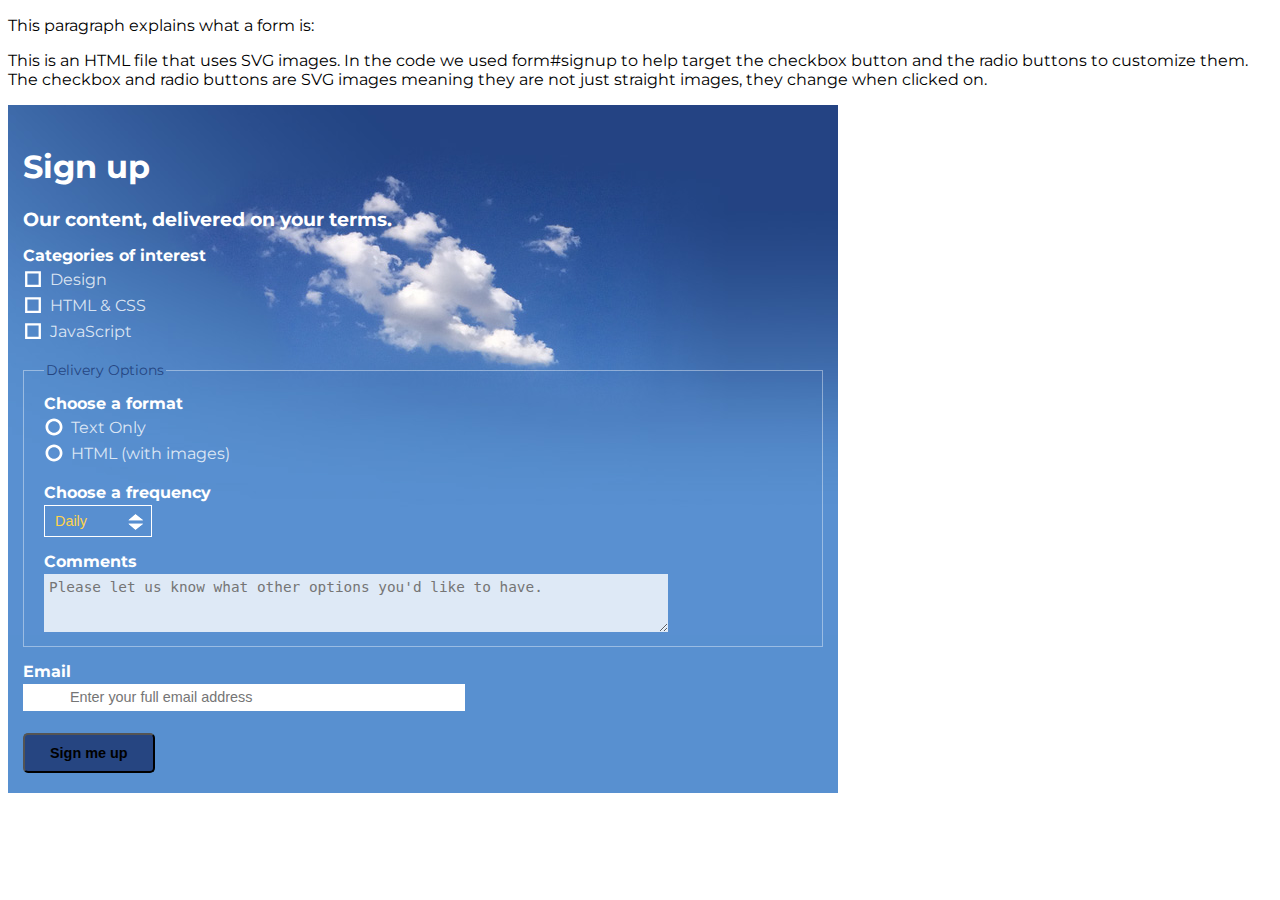
<file: forms/form.html>
<!DOCTYPE HTML>
<html>
	<head>
		<meta http-equiv="Content-Type" content="text/html; charset=UTF-8">
		<meta name="viewport" content="width=device-width, initial-scale=1">
		<title>Design the Web</title>
		<link rel="stylesheet" type="text/css" href="form.css">
	</head>
	<body>
    <p>This paragraph explains what a form is:</p>
    <p>This is an HTML file that uses SVG images. In the code we used form#signup to help target the checkbox button and the radio buttons to customize them. The checkbox and radio buttons are SVG images meaning they are not just straight images, they change when clicked on.</p>

		<form id="signup" method="post" action="#">

		  <h2>Sign up</h2>
			<h3>Our content, delivered on your terms.</h3>

			<h4>Categories of interest</h4>
			<input id="cat-d" type="checkbox" name="design"><label for="cat-d">Design</label>
			<br>
			<input id="cat-h" type="checkbox" name="html-css"><label for="cat-h">HTML &amp; CSS</label>
			<br>
			<input id="cat-j" type="checkbox" name="js"><label for="cat-j">JavaScript</label>
			<br>

			<fieldset>

				<legend>Delivery Options</legend>

				<h4>Choose a format</h4>
				<input id="format-t" type="radio" name="format"><label for="format-t">Text Only</label>
				<br>
				<input id="format-h" type="radio" name="format"><label for="format-h">HTML (with images)</label>

				<h4>Choose a frequency</h4>
				<select id="frequency">
					<option value="daily">Daily</option>
					<option value="weekly">Weekly</option>
					<option value="monthly">Monthly</option>
				</select>
				<br>

				<h4>Comments</h4>
				<textarea name="requests" rows="3" cols="30" placeholder="Please let us know what other options you'd like to have."></textarea>

			</fieldset>

			<h4>Email</h4>
			<input id="email" type="text" size="45" placeholder="Enter your full email address">
			<br>

			<input type="submit" value="Sign me up">

		</form>


	</body>
</html>
</file>
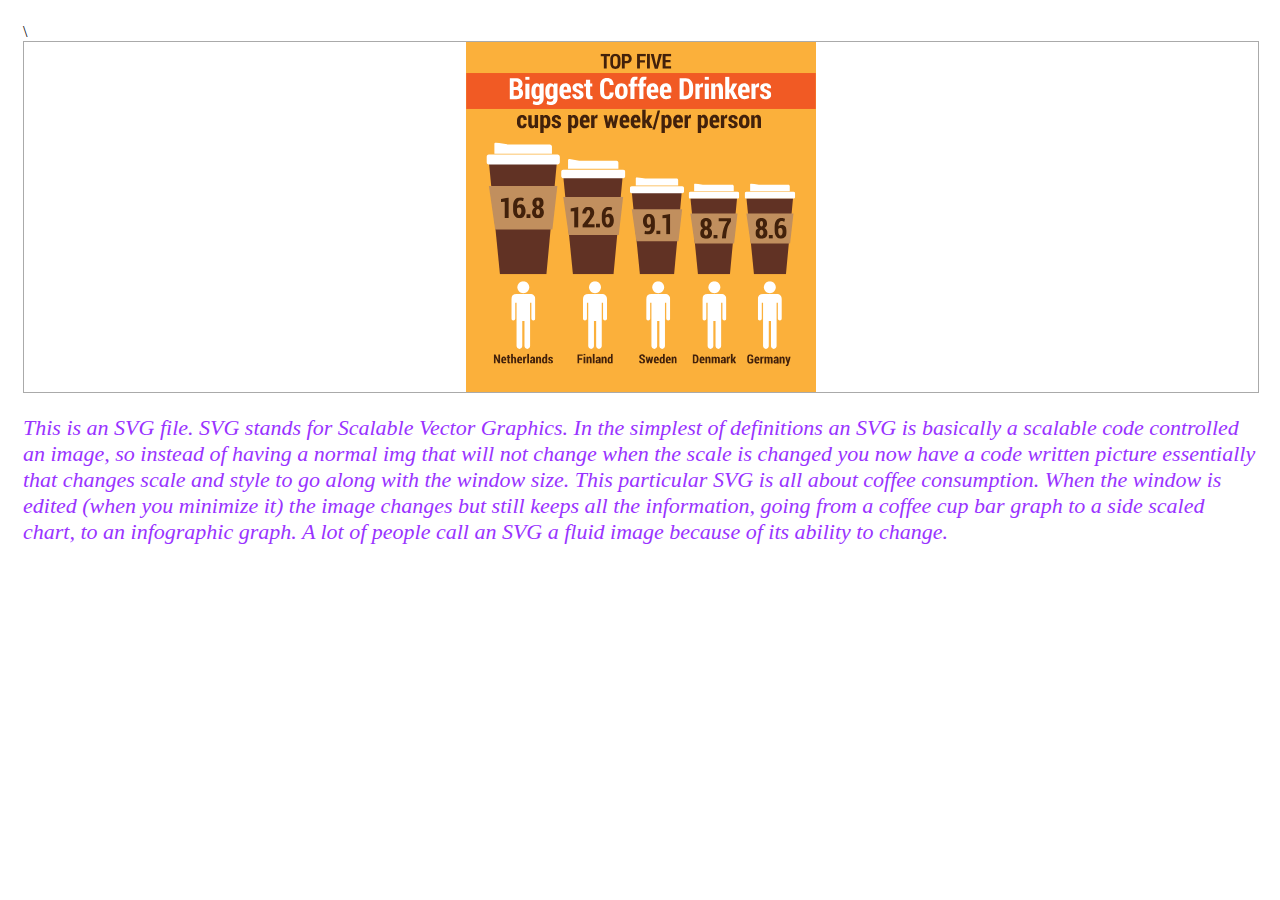
<file: SVG/coffee_consumption.html>
<!DOCTYPE HTML>
<html>
	<head>
		<meta http-equiv="Content-Type" content="text/html; charset=UTF-8">
		<title>Responsive SVG</title>
		<style type="text/css" media="screen">
			body { padding: 15px; }
			.container { width: 100%; height: 350px; border: 1px solid #aaa; }
			.container img{width: 100%; height:100%}
p {font-size:22px; font-style:italic; color:#93F;}
		</style>\
	</head>
	<body>

		<div class="container">
		 <img src="coffee_consumption.svg">
		</div>
		<p>This is an SVG file. SVG stands for Scalable Vector Graphics. In the simplest of definitions an SVG is basically a scalable code controlled an image, so instead of having a normal img that will not change when the scale is changed you now have a code written picture essentially that changes scale and style to go along with the window size. This particular SVG is all about coffee consumption. When the window is edited (when you minimize it) the image changes but still keeps all the information, going from a coffee cup bar graph to a side scaled chart, to an infographic graph. A lot of people call an SVG a fluid image because of its ability to change.  </p>
	</body>
</html>
</file>
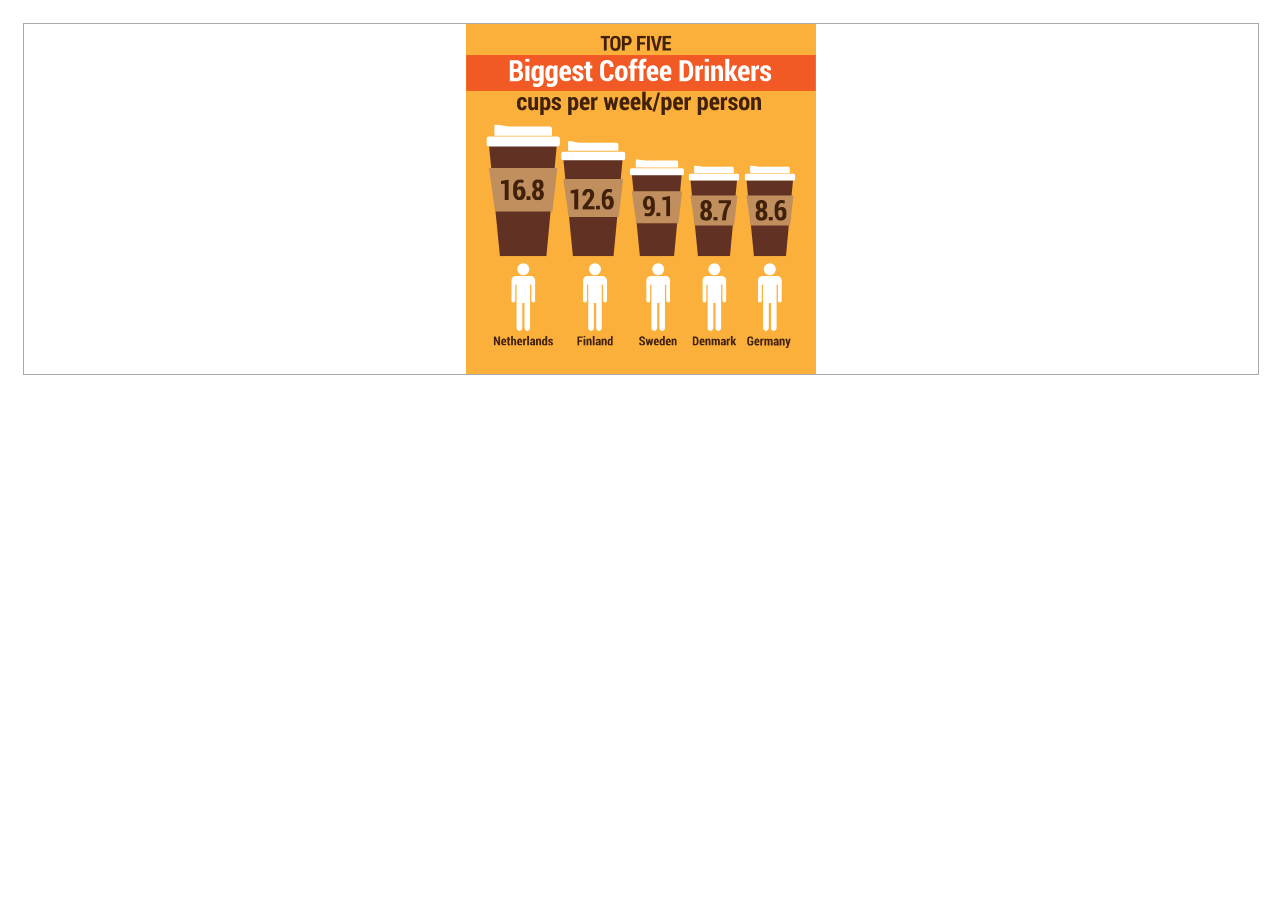
<file: SVG/shapes.html>
<!DOCTYPE HTML>
<html>
	<head>
		<meta http-equiv="Content-Type" content="text/html; charset=UTF-8">
		<title>Responsive SVG</title>
		<style type="text/css" media="screen">
			body { padding: 15px; }
			.container { width: 100%; height: 350px; border: 1px solid #aaa; }
.container img{width: 100%; height:100%}
		</style>
	</head>
	<body>

		<div class="container">
        <img src="coffee_consumption.svg">
		</div>
		
	</body>
</html>
</file>
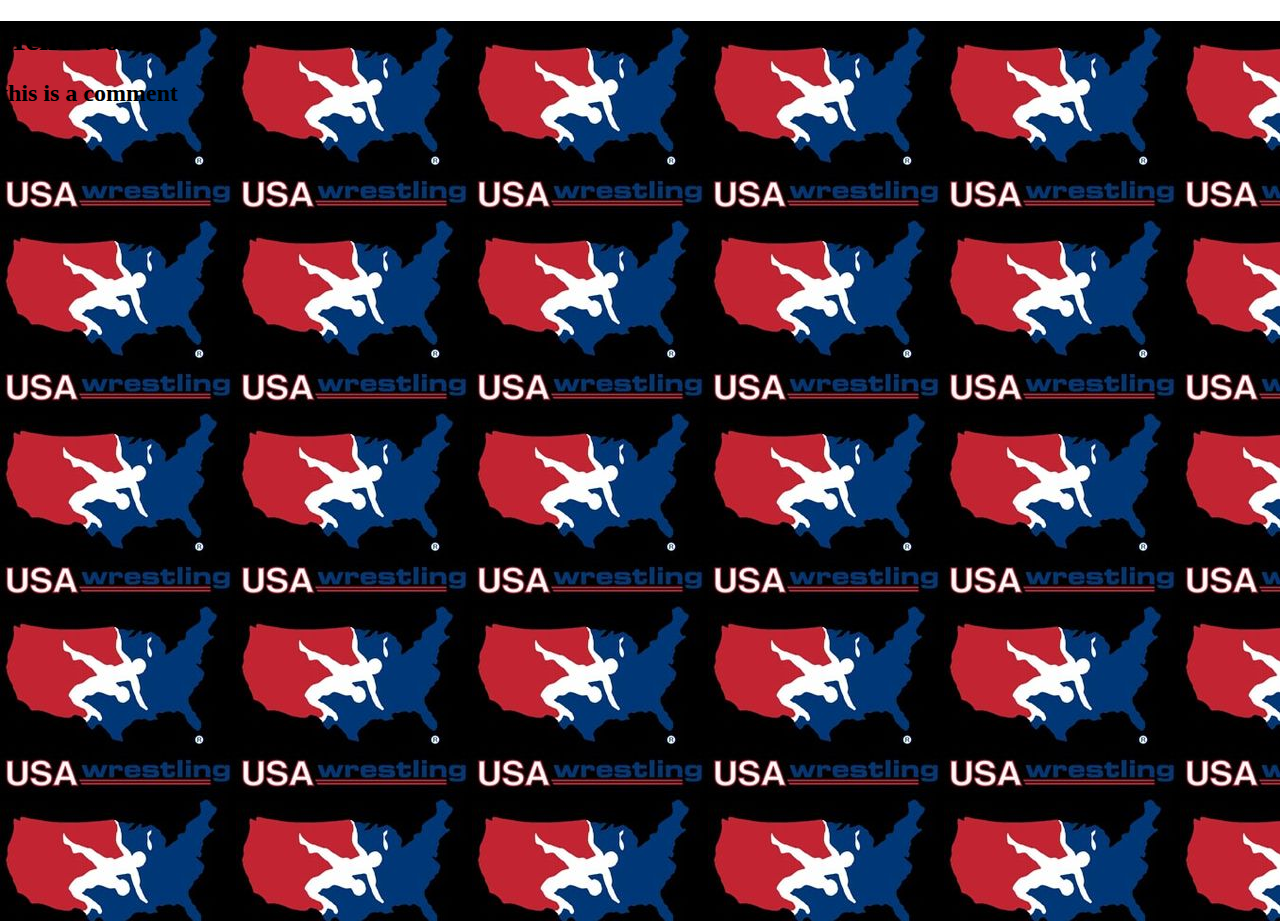
<file: wpd/Untitled-1.html>
<!doctype html>
<html>
<head>
<meta charset="utf-8">
<title>Untitled Document</title>
<style>
	html, body {
		margin: 0px;
		height: 100%;
	}

	.header {
		background-image:url(Images/ncaalogo.jpg); 
		height:100%;
	}

</style>
</head>

<body>

	<div class="header">
    <h1>Hello world</h1>
    <h2>this is a comment</h2>


	</div>

	<div class="content">

	</div>
</body>
</html>
</file>
<file: wpd/Main.css>
@charset "utf-8";
body {
	font: 100%/1.4 Verdana, Arial, Helvetica, sans-serif;
	background-color: #4E5869;
	margin: 0;
	padding: 0;
	color: #000;
}

/* ~~ Element/tag selectors ~~ */
ul, ol, dl { /* Due to variations between browsers, it's best practices to zero padding and margin on lists. For consistency, you can either specify the amounts you want here, or on the list items (LI, DT, DD) they contain. Remember that what you do here will cascade to the .nav list unless you write a more specific selector. */
	padding: 0;
	margin: 0;
}
h1, h2, h3, h4, h5, h6, p {
	margin-top: 0;	 /* removing the top margin gets around an issue where margins can escape from their containing div. The remaining bottom margin will hold it away from any elements that follow. */
	padding-right: 15px;
	padding-left: 15px; /* adding the padding to the sides of the elements within the divs, instead of the divs themselves, gets rid of any box model math. A nested div with side padding can also be used as an alternate method. */
}
a img { /* this selector removes the default blue border displayed in some browsers around an image when it is surrounded by a link */
	border: none;
}

/* ~~ Styling for your site's links must remain in this order - including the group of selectors that create the hover effect. ~~ */
a:link {
	color:#414958;
	text-decoration: underline; /* unless you style your links to look extremely unique, it's best to provide underlines for quick visual identification */
}
a:visited {
	color: #4E5869;
	text-decoration: underline;
}
a:hover, a:active, a:focus { /* this group of selectors will give a keyboard navigator the same hover experience as the person using a mouse. */
	text-decoration: none;
}

/* ~~ this container surrounds all other divs giving them their percentage-based width ~~ */
.container {
	width: 80%;
	max-width: 1260px;/* a max-width may be desirable to keep this layout from getting too wide on a large monitor. This keeps line length more readable. IE6 does not respect this declaration. */
	min-width: 780px;/* a min-width may be desirable to keep this layout from getting too narrow. This keeps line length more readable in the side columns. IE6 does not respect this declaration. */
	background-color: #FFF;
	margin: 0 auto; /* the auto value on the sides, coupled with the width, centers the layout. It is not needed if you set the .container's width to 100%. */
}

/* ~~ the header is not given a width. It will extend the full width of your layout. It contains an image placeholder that should be replaced with your own linked logo ~~ */
.header {
	background-color: #6F7D94;
}

/* ~~ These are the columns for the layout. ~~ 

1) Padding is only placed on the top and/or bottom of the divs. The elements within these divs have padding on their sides. This saves you from any "box model math". Keep in mind, if you add any side padding or border to the div itself, it will be added to the width you define to create the *total* width. You may also choose to remove the padding on the element in the div and place a second div within it with no width and the padding necessary for your design.

2) No margin has been given to the columns since they are all floated. If you must add margin, avoid placing it on the side you're floating toward (for example: a right margin on a div set to float right). Many times, padding can be used instead. For divs where this rule must be broken, you should add a "display:inline" declaration to the div's rule to tame a bug where some versions of Internet Explorer double the margin.

3) Since classes can be used multiple times in a document (and an element can also have multiple classes applied), the columns have been assigned class names instead of IDs. For example, two sidebar divs could be stacked if necessary. These can very easily be changed to IDs if that's your preference, as long as you'll only be using them once per document.

4) If you prefer your nav on the right instead of the left, simply float these columns the opposite direction (all right instead of all left) and they'll render in reverse order. There's no need to move the divs around in the HTML source.

*/
.homepage .header {
	height:400px;
	background-color:#6F7D94;
	background-image:;
	background-size: cover;
}
	
	
.sidebar1 {
	float: left;
	width: 20%;
	background-color: #93A5C4;
	padding-bottom: 10px;
}
.content {
	padding: 10px 0;
	width: 80%;
	float: left;
}

/* ~~ This grouped selector gives the lists in the .content area space ~~ */
.content ul, .content ol { 
	padding: 0 15px 15px 40px; /* this padding mirrors the right padding in the headings and paragraph rule above. Padding was placed on the bottom for space between other elements on the lists and on the left to create the indention. These may be adjusted as you wish. */
}

/* ~~ The navigation list styles (can be removed if you choose to use a premade flyout menu like Spry) ~~ */
ul.nav {
	list-style: none; /* this removes the list marker */
	border-top: 1px solid #666; /* this creates the top border for the links - all others are placed using a bottom border on the LI */
	margin-bottom: 15px; /* this creates the space between the navigation on the content below */
}
ul.nav li {
	border-bottom: 1px solid #666; /* this creates the button separation */
}
ul.nav a, ul.nav a:visited { /* grouping these selectors makes sure that your links retain their button look even after being visited */
	padding: 5px 5px 5px 15px;
	display: block; /* this gives the link block properties causing it to fill the whole LI containing it. This causes the entire area to react to a mouse click. */
	text-decoration: none;
	background-color: #8090AB;
	color: #000;
}
ul.nav a:hover, ul.nav a:active, ul.nav a:focus { /* this changes the background and text color for both mouse and keyboard navigators */
	background-color: #6F7D94;
	color: #FFF;
}

/* ~~ The footer ~~ */
.footer {
	padding: 10px 0;
	background-color: #6F7D94;
	position: relative;/* this gives IE6 hasLayout to properly clear */
	clear: both; /* this clear property forces the .container to understand where the columns end and contain them */
}

/* ~~ miscellaneous float/clear classes ~~ */
.fltrt {  /* this class can be used to float an element right in your page. The floated element must precede the element it should be next to on the page. */
	float: right;
	margin-left: 8px;
}
.fltlft { /* this class can be used to float an element left in your page. The floated element must precede the element it should be next to on the page. */
	float: left;
	margin-right: 8px;
}
.clearfloat { /* this class can be placed on a <br /> or empty div as the final element following the last floated div (within the #container) if the #footer is removed or taken out of the #container */
	clear:both;
	height:0;
	font-size: 1px;
	line-height: 0px;
}
</file>
<file: forms/form.css>
/* CSS Document */

@import url(https://fonts.googleapis.com/css?family=Montserrat:400,700);

body { font-size: 16px; font-family: 'Montserrat', sans-serif; background-color: #fff; }

form#signup {
	max-width:800px;
	padding:15px;
	background:#5890d0 url(images/background.jpg) no-repeat 0px -70px;
}
form#signup h2 {
	magin:0px;
	color:#fff;
	font-size:2em;
}

form#signup h3{
	margin:-5px 0px 12px 0px;
	color:#fff;
	font-size:1.2em;
	}
	
form#signup h4{
	margin:15px 0px 3px 0px;
	color:#fff;
	font-size:1em;
	}
	
form#signup p, form#signup label {
	margin: 0px 0px 6px 0px;
	color:rgba(255,255,255,.8);
	font-size:1em;
	}	
	
form#signup fieldset{
	border:1px solid rgba(255, 255, 255, .4);
	margin: 15px 0px 15px 0px;
	padding: 0px 10px 10px 20px;
	}
	
form#signup legend {
	color:#254581;
	font-size: .9em;
	}
	
form#signup textarea {
	font-size:.9em;
	padding:5px;
	border:none;
	color: #254581;
	background-color: rgba(255,255,255,.8);	
	width:80%;
}

form#signup textarea:hover
{
	background-color:#fff;
}

form#signup select{
	-webkit-appearance:none;
	-moz-appearance:none;
	-ms-appearance: none;
	-o-appearance: none;
	appearance:none;
	font-size: .9em;
	background:#588fd0 url(images/icons_arrows.svg) no-repeat right 8px;
	background-size:30px 20px;
	color:#ffd34c;
	padding:7px 45px 7px 10px;
	border:1px solid #fff;
	}
	
form#signup
select:;-ms-expand
{display: none;}

form#signup input[type="checkbox"], form#signup input[type="radio"]{
width: 20px;
margin:0px;
padding:0px;
opacity:0;
}

form#signup input[type="checkbox"] + label, form#signup input[type="radio"] + label{
	display:inline-block;
	margin-left:-20px;
	padding:4px 0px 0px 27px;
	background:url(images/icons_check_radio.svg) no-repeat;
	background-size:20px 80px;
	line-height:16px;
}

form#signup input[type="checkbox"] + label {
	background-position:0px 0px;
}

form#signup input[type="radio"] + label {
	background-position:0px -40px;
}

form#signup input:checked + label {
	color:#ffd34c;
}

form#signup input[type="checkbox"]:checked + label {
	background-position:0px -20px;
}

form#signup [type="radio"]:checked +label {
	background-position:0px -60px;
}

form#signup input#email {
	font-size:.9em;
	background:rgba(255, 255, 255, .8)
	url(images/icon_email.svg) no repeat 7px 6px;
	background-size:30px 17px;
	padding:5px 0px 6px 47px;
	margin:0px 0px 12px 0px;
	border:none;
	color: #264581;
	widows:80%;
}

form#signup input#emial:hover {
	background-color: #fff;
}

form#signup input[type="submit"] {
	font-size:.9em;
	font-weight:700;
	background-color:#264581;
	margin:10px 0px 5px 0px;
	padding:10px 25px;
	border-radius:5px;
	cursor:pointer;
	-webkit-appearance:none;
}

form#signup input[type="submit"]:hover {
	color:#ffd34c;
}
</file>
